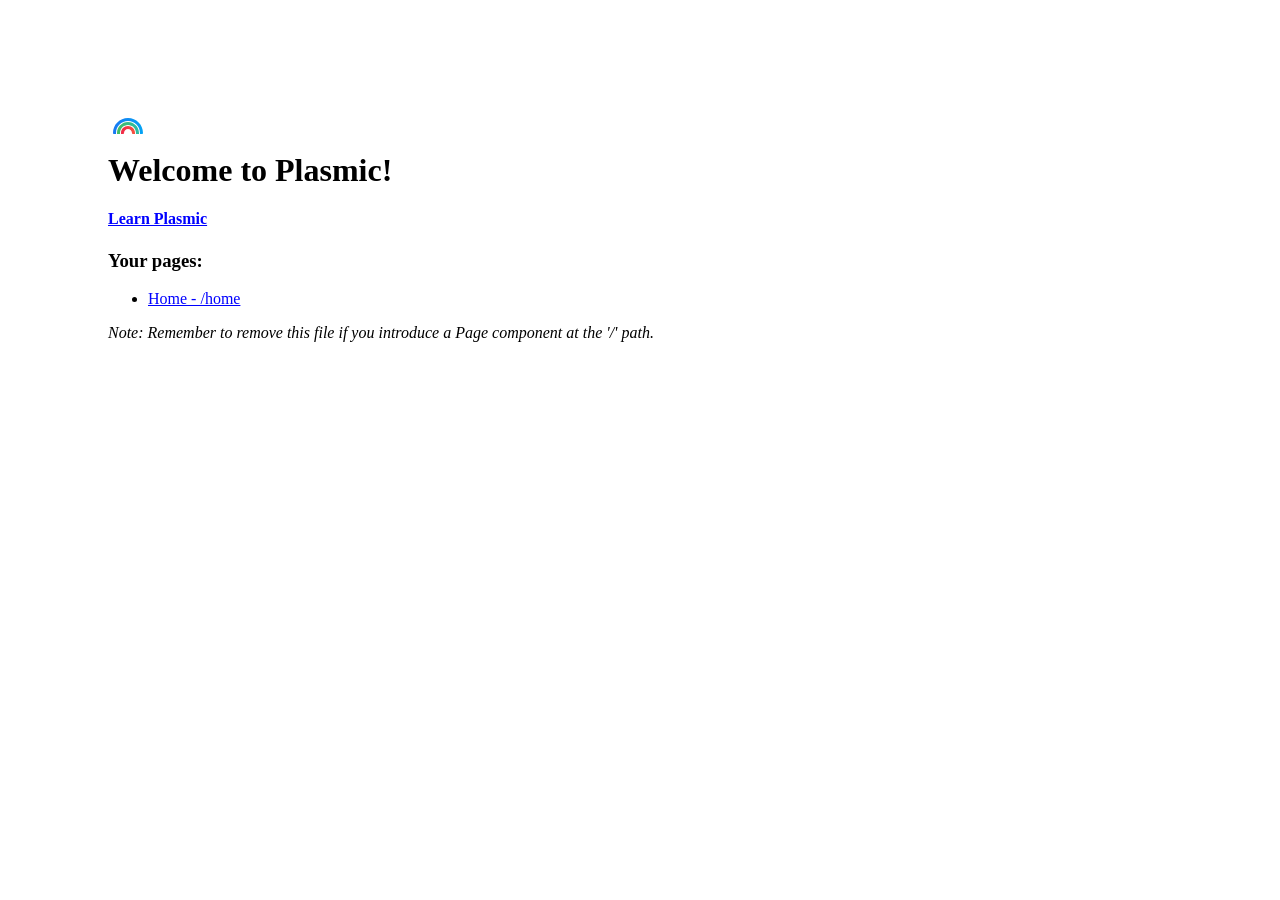
<file: index.html>
<!DOCTYPE html><html><head><meta charSet="utf-8"/><meta http-equiv="x-ua-compatible" content="ie=edge"/><meta name="viewport" content="width=device-width, initial-scale=1, shrink-to-fit=no"/><meta name="generator" content="Gatsby 3.2.1"/><title data-react-helmet="true"></title><style>.gatsby-image-wrapper{position:relative;overflow:hidden}.gatsby-image-wrapper img{all:inherit;bottom:0;height:100%;left:0;margin:0;max-width:none;padding:0;position:absolute;right:0;top:0;width:100%;object-fit:cover}.gatsby-image-wrapper [data-main-image]{opacity:0;transform:translateZ(0);transition:opacity .25s linear;will-change:opacity}.gatsby-image-wrapper-constrained{display:inline-block}</style><noscript><style>.gatsby-image-wrapper noscript [data-main-image]{opacity:1!important}.gatsby-image-wrapper [data-placeholder-image]{opacity:0!important}</style></noscript><script type="module">const e="undefined"!=typeof HTMLImageElement&&"loading"in HTMLImageElement.prototype;e&&document.body.addEventListener("load",(function(e){if(void 0===e.target.dataset.mainImage)return;if(void 0===e.target.dataset.gatsbyImageSsr)return;const t=e.target;let a=null,n=t;for(;null===a&&n;)void 0!==n.parentNode.dataset.gatsbyImageWrapper&&(a=n.parentNode),n=n.parentNode;const o=a.querySelector("[data-placeholder-image]"),r=new Image;r.src=t.currentSrc,r.decode().catch((()=>{})).then((()=>{t.style.opacity=1,o&&(o.style.opacity=0,o.style.transition="opacity 500ms linear")}))}),!0);</script><link rel="icon" href="/favicon-32x32.png?v=4a9773549091c227cd2eb82ccd9c5e3a" type="image/png"/><link rel="manifest" href="/manifest.webmanifest" crossorigin="anonymous"/><meta name="theme-color" content="#663399"/><link rel="apple-touch-icon" sizes="48x48" href="/icons/icon-48x48.png?v=4a9773549091c227cd2eb82ccd9c5e3a"/><link rel="apple-touch-icon" sizes="72x72" href="/icons/icon-72x72.png?v=4a9773549091c227cd2eb82ccd9c5e3a"/><link rel="apple-touch-icon" sizes="96x96" href="/icons/icon-96x96.png?v=4a9773549091c227cd2eb82ccd9c5e3a"/><link rel="apple-touch-icon" sizes="144x144" href="/icons/icon-144x144.png?v=4a9773549091c227cd2eb82ccd9c5e3a"/><link rel="apple-touch-icon" sizes="192x192" href="/icons/icon-192x192.png?v=4a9773549091c227cd2eb82ccd9c5e3a"/><link rel="apple-touch-icon" sizes="256x256" href="/icons/icon-256x256.png?v=4a9773549091c227cd2eb82ccd9c5e3a"/><link rel="apple-touch-icon" sizes="384x384" href="/icons/icon-384x384.png?v=4a9773549091c227cd2eb82ccd9c5e3a"/><link rel="apple-touch-icon" sizes="512x512" href="/icons/icon-512x512.png?v=4a9773549091c227cd2eb82ccd9c5e3a"/><link as="script" rel="preload" href="/webpack-runtime-439a128c6717aa7775bf.js"/><link as="script" rel="preload" href="/framework-e886f61ee3e03a6355e5.js"/><link as="script" rel="preload" href="/app-69184859279dc2661818.js"/><link as="script" rel="preload" href="/component---src-pages-index-tsx-f75b4b518dd3e54553b5.js"/><link as="fetch" rel="preload" href="/page-data/index/page-data.json" crossorigin="anonymous"/><link as="fetch" rel="preload" href="/page-data/app-data.json" crossorigin="anonymous"/></head><body><div id="___gatsby"><div style="outline:none" tabindex="-1" id="gatsby-focus-wrapper"><div style="width:100%;padding:100px;align-content:center"><header><img src="[data-uri]" alt=""/><h1 style="margin:0">Welcome to Plasmic!</h1><h4><a style="color:blue" href="https://www.plasmic.app/learn/" target="_blank" rel="noopener noreferrer">Learn Plasmic</a></h4><h3>Your pages:</h3><ul><li><a style="color:blue" href="/home">Home - /home</a></li></ul><p><i>Note: Remember to remove this file if you introduce a Page component at the &#x27;/&#x27; path.</i></p></header></div></div><div id="gatsby-announcer" style="position:absolute;top:0;width:1px;height:1px;padding:0;overflow:hidden;clip:rect(0, 0, 0, 0);white-space:nowrap;border:0" aria-live="assertive" aria-atomic="true"></div></div><script id="gatsby-script-loader">/*<![CDATA[*/window.pagePath="/";/*]]>*/</script><script id="gatsby-chunk-mapping">/*<![CDATA[*/window.___chunkMapping={"polyfill":["/polyfill-e7fd2f565a857dc57935.js"],"app":["/app-69184859279dc2661818.js"],"component---cache-plasmic-pages-home-tsx":["/component---cache-plasmic-pages-home-tsx-0fb440c425d57583be42.js"],"component---src-pages-index-tsx":["/component---src-pages-index-tsx-f75b4b518dd3e54553b5.js"]};/*]]>*/</script><script src="/polyfill-e7fd2f565a857dc57935.js" nomodule=""></script><script src="/component---src-pages-index-tsx-f75b4b518dd3e54553b5.js" async=""></script><script src="/app-69184859279dc2661818.js" async=""></script><script src="/framework-e886f61ee3e03a6355e5.js" async=""></script><script src="/webpack-runtime-439a128c6717aa7775bf.js" async=""></script></body></html>
</file>
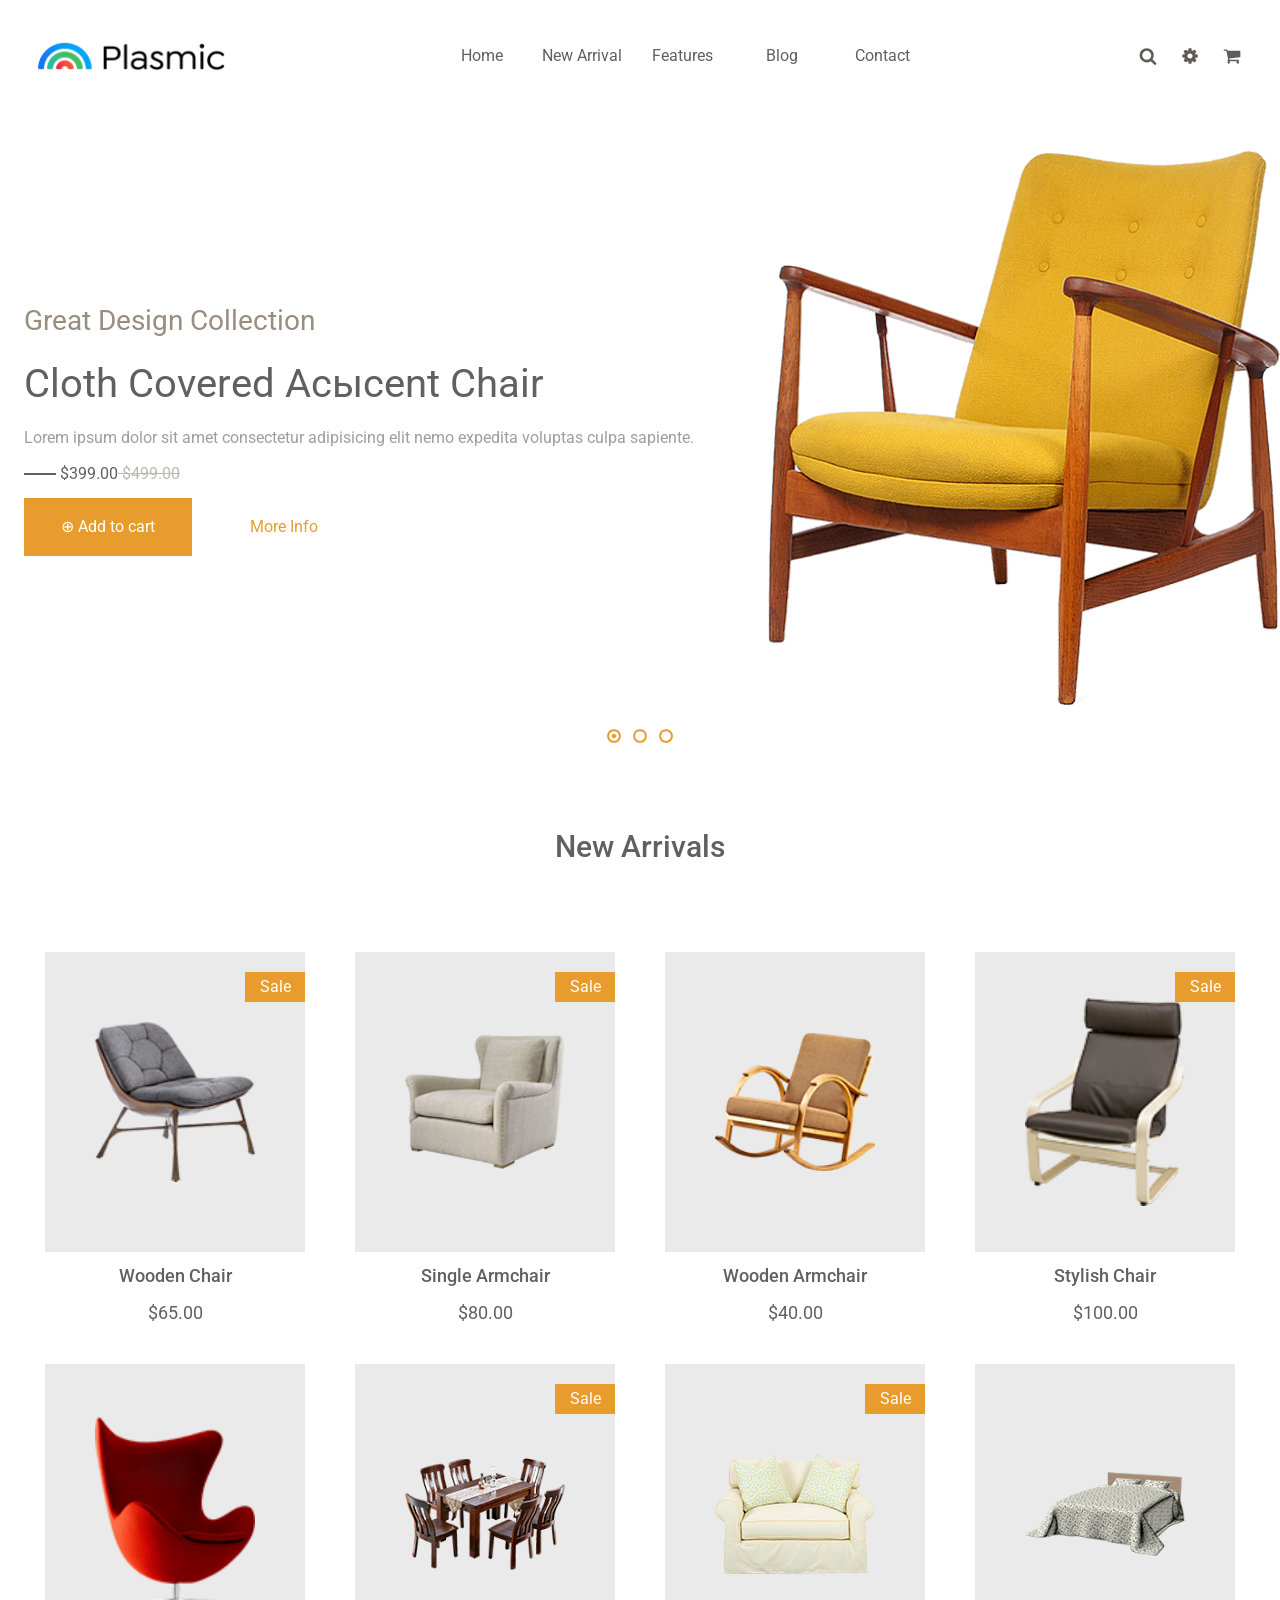
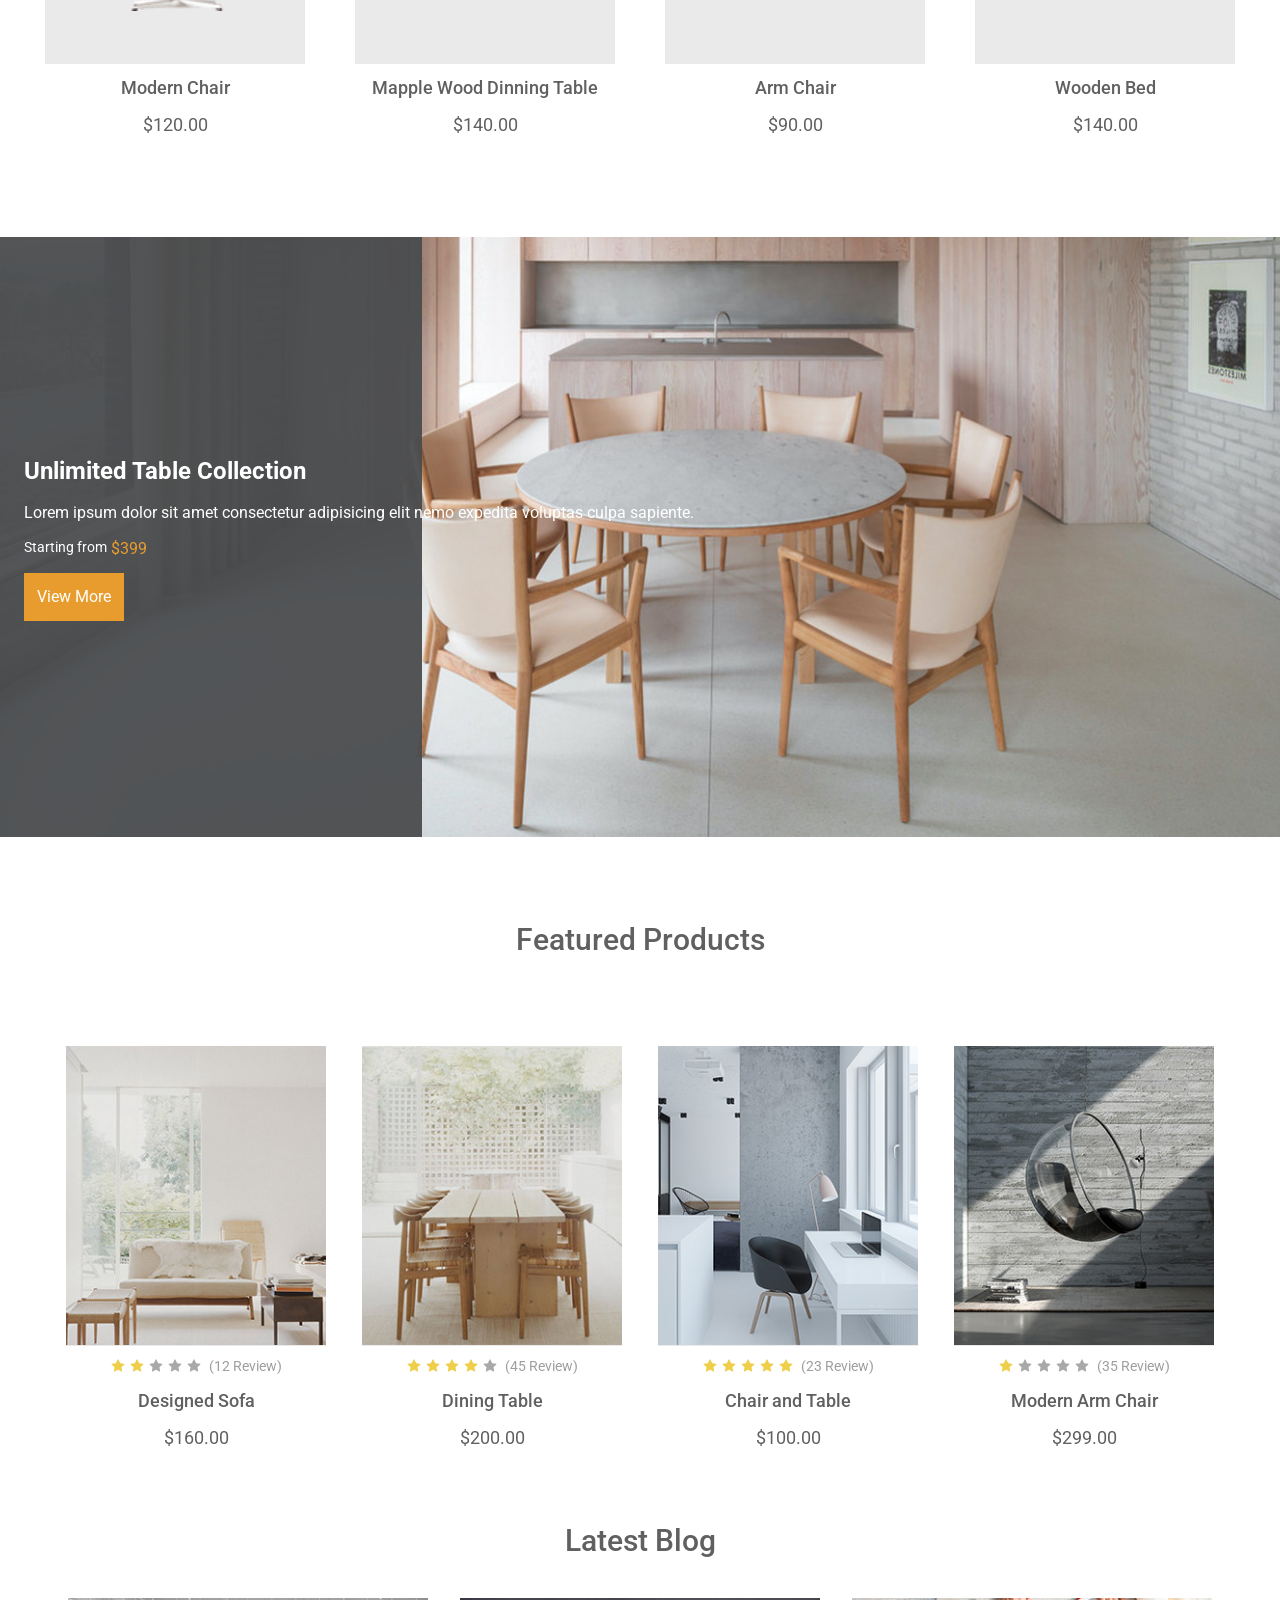
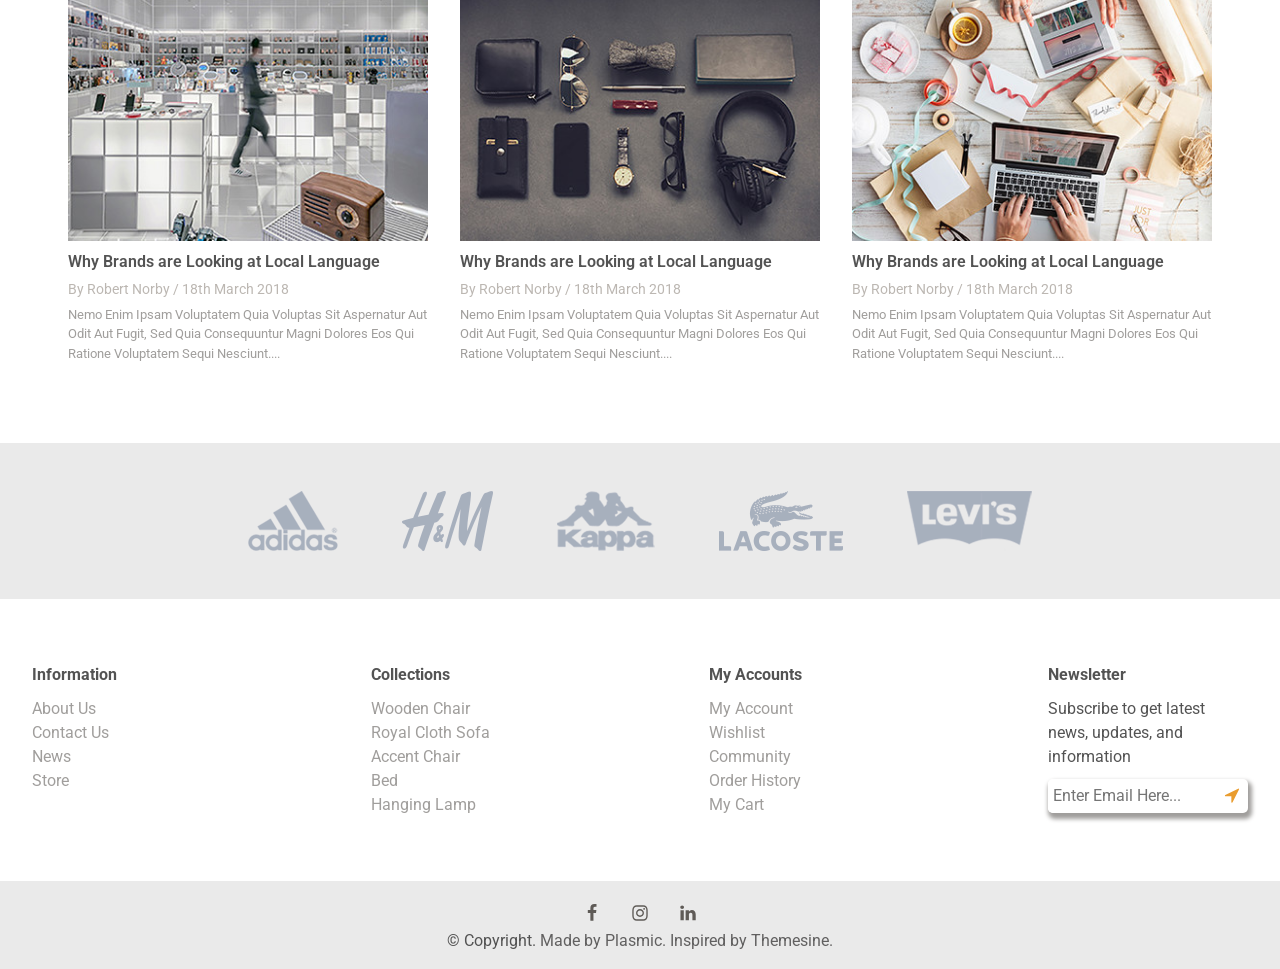
<file: home/index.html>
<!DOCTYPE html><html><head><meta charSet="utf-8"/><meta http-equiv="x-ua-compatible" content="ie=edge"/><meta name="viewport" content="width=device-width, initial-scale=1, shrink-to-fit=no"/><style data-href="/styles.7ddaa140d6f987f270f6.css" id="gatsby-global-css">@import url(https://fonts.googleapis.com/css2?family=Roboto%3Aital%2Cwght%400%2C400%3B0%2C500%3B0%2C600%3B0%2C700&display=swap);.__wab_flex-container{display:flex;flex:1 1;align-self:stretch;width:100%;height:100%;pointer-events:none}.__wab_flex-container>*{pointer-events:auto}.__wab_slot{display:contents}.__wab_slot-string-wrapper{position:relative}.__wab_passthrough{display:contents}.plasmic__default_style-module--all--1UbrG{display:block;white-space:inherit;grid-row:auto;grid-column:auto;position:relative;background-size:100% 100%;background-repeat:no-repeat;box-shadow:none;box-sizing:border-box;-webkit-text-decoration-line:none;text-decoration-line:none;transition-property:all;transition-timing-function:ease;transition-delay:0s;transition-duration:0s;margin:0;border-width:0}.plasmic__default_style-module--img--3BDX8{display:inline-block}.plasmic__default_style-module--input--1PVjg{background:#fff}.plasmic__default_style-module--input--1PVjg,.plasmic__default_style-module--textarea--1cz8Q{padding:2px}.plasmic__default_style-module--button--3_B5-,.plasmic__default_style-module--input--1PVjg,.plasmic__default_style-module--textarea--1cz8Q{font-family:inherit;line-height:inherit;font-size:inherit;font-style:inherit;font-weight:inherit;color:inherit;text-transform:inherit;border:1px solid #d3d3d3}.plasmic__default_style-module--button--3_B5-{padding:2px 6px;background:none}.plasmic__default_style-module--code--1LHH8,.plasmic__default_style-module--pre--2aVdG{font-family:inherit;line-height:inherit}.plasmic__default_style-module--h1--2h2tI,.plasmic__default_style-module--h2--112cp,.plasmic__default_style-module--h3---Fie0,.plasmic__default_style-module--h4--1yYvn,.plasmic__default_style-module--h5--12U7O,.plasmic__default_style-module--h6--27iIr{font-size:inherit;font-weight:inherit}.plasmic__default_style-module--address--2aj4K{font-style:inherit}.plasmic__default_style-module--ol--3i5It,.plasmic__default_style-module--ul--3kAOj{list-style-type:none;padding:0}.plasmic__default_style-module--select--1O5j4{padding:2px 6px}.plasmic__default_style-module--li--6LkRE{list-style-type:none}.plasmic__default_style-module--plasmic_default__component_wrapper--3eZ8u{display:grid}.plasmic__default_style-module--__wab_text--2GF2O{display:inline-block}.plasmic__default_style-module--plasmic_page_wrapper--vaaM6{display:flex;width:100%;min-height:100vh;align-items:stretch;align-self:start}.plasmic__default_style-module--plasmic_page_wrapper--vaaM6>*{height:auto!important}.plasmic_furn_e_commerce-module--root_reset--3wGac{font-family:Roboto;font-size:16px;font-weight:400;font-style:normal;color:#535353;text-align:left;text-transform:none;line-height:1.5;letter-spacing:normal;white-space:pre-wrap}.PlasmicMenuButton-module--root--QAnt-{display:flex;width:32px;height:32px;position:relative}.PlasmicMenuButton-module--box--1u5md{display:flex;position:relative;flex-direction:row;align-items:center;justify-content:center;width:100%;height:100%;min-width:0;min-height:0;border-radius:5px;border:1px solid #e99c2e}.PlasmicMenuButton-module--svg__jASdr--mP5Hi,.PlasmicMenuButton-module--svg__x4Qle--1sjHw{position:relative;-o-object-fit:cover;object-fit:cover;color:#e99c2e;width:16px;height:16px;flex-shrink:0}.PlasmicLinkButton-module--root--3s-pU{display:flex;width:168px;height:58px;position:relative;align-items:center;justify-content:center}.PlasmicLinkButton-module--root__type_solidOrange--3UEPI{background:#e99c2e}.PlasmicLinkButton-module--root__type_solidGray--eHquQ{background:#5f5b57}.PlasmicLinkButton-module--root__type_outlineGray--J-Zin{border:1px solid #5f5b57}.PlasmicLinkButton-module--root__size_small--3YbU1{width:100px;height:48px}.PlasmicLinkButton-module--root__type_solidOrange--3UEPI:hover{background:#fff;border:1px solid #e99c2e}.PlasmicLinkButton-module--root__type_solidGray--eHquQ:hover{background:#fff;border:1px solid #5f5b57}.PlasmicLinkButton-module--root__type_blankOrange--2EAT9:hover{border:1px solid #e99c2e}.PlasmicLinkButton-module--root__type_outlineGray--J-Zin:hover{background:#5f5b57}.PlasmicLinkButton-module--slotText__type_solidGray--3ZAZr,.PlasmicLinkButton-module--slotText__type_solidOrange--3wgJL{color:#fff}.PlasmicLinkButton-module--slotText__type_blankOrange--2HyJh{color:#e99c2e}.PlasmicLinkButton-module--slotText__type_blankGray--si9fC,.PlasmicLinkButton-module--slotText__type_outlineGray--1X5CM{color:#616060}.PlasmicLinkButton-module--root__type_solidOrange--3UEPI:hover .PlasmicLinkButton-module--slotText__type_solidOrange--3wgJL{color:#e99c2e}.PlasmicLinkButton-module--root__type_solidGray--eHquQ:hover .PlasmicLinkButton-module--slotText__type_solidGray--3ZAZr{color:#616060}.PlasmicLinkButton-module--root__type_outlineGray--J-Zin:hover .PlasmicLinkButton-module--slotText__type_outlineGray--1X5CM{color:#fff}.PlasmicLinkButton-module--root__type_blankGray--23rq9:hover .PlasmicLinkButton-module--slotText__type_blankGray--si9fC{color:#e99c2e}.PlasmicIconLink-module--root--Ac3y4{display:flex;width:32px;height:32px;position:relative;align-items:center;justify-content:center}.PlasmicIconLink-module--box--3HJft{display:flex;position:relative;flex-direction:row;align-items:center;justify-content:center;width:100%;height:100%;min-width:0;min-height:0;border-radius:16px}.PlasmicIconLink-module--slotIcon--1vj1h{color:#18191a}.PlasmicIconLink-module--svg--1sggo{position:relative;-o-object-fit:cover;object-fit:cover;color:#5f5b57;width:18px;height:18px;flex-shrink:0}.PlasmicHeader-module--root--2_Neh{display:flex;position:relative;flex-direction:column;align-items:stretch;justify-content:flex-start;width:100%;height:auto;min-width:0;background:#fff}.PlasmicHeader-module--box__mI5Ac--2FboP{display:flex;width:100%;height:auto;min-width:0;padding:32px}.PlasmicHeader-module--box__mI5Ac--2FboP>.__wab_flex-container{justify-content:space-between;align-items:center;margin-left:-5px;width:calc(100% + 5px)}.PlasmicHeader-module--box__mI5Ac--2FboP>.__wab_flex-container>*,.PlasmicHeader-module--box__mI5Ac--2FboP>.__wab_flex-container>.__wab_slot>*{margin-left:5px}@media (min-width:0px) and (max-width:768px){.PlasmicHeader-module--box__mI5Ac--2FboP{padding:16px 5px}}.PlasmicHeader-module--menuButton--cpGEg.__wab_instance{position:relative;flex-shrink:0}@media (min-width:0px) and (max-width:768px){.PlasmicHeader-module--menuButton--cpGEg.__wab_instance{flex-shrink:0}}.PlasmicHeader-module--menuButton__expanded--5L-5i.__wab_instance{flex-shrink:0}@media (min-width:0px) and (max-width:768px){.PlasmicHeader-module--menuButton__expanded--5L-5i.__wab_instance{flex-shrink:0}}.PlasmicHeader-module--link--2KVXM{display:flex;position:relative;flex-direction:row;align-items:center;justify-content:flex-start;width:200px;flex-shrink:0}.PlasmicHeader-module--img--2fha4{-o-object-fit:cover;object-fit:cover;width:100%;min-width:0}.PlasmicHeader-module--box__jCysb--3gbJj{display:flex;position:relative;flex-direction:row;align-items:stretch;justify-content:flex-start}.PlasmicHeader-module--linkButton__dFbmz--1zf78.__wab_instance,.PlasmicHeader-module--linkButton__f6OJa--2XZwE.__wab_instance,.PlasmicHeader-module--linkButton__s8Uv--22D4y.__wab_instance,.PlasmicHeader-module--linkButton__vGzSt--1xkZT.__wab_instance,.PlasmicHeader-module--linkButton__y6DzV--7pPc6.__wab_instance{position:relative;flex-shrink:0}.PlasmicHeader-module--box__b5Pwr--1vX0E{display:inline-flex;position:relative;flex-direction:row;width:auto}.PlasmicHeader-module--box__b5Pwr--1vX0E>.__wab_flex-container{flex-direction:row;align-items:center;justify-content:flex-start;margin-left:-10px;width:calc(100% + 10px)}.PlasmicHeader-module--box__b5Pwr--1vX0E>.__wab_flex-container>*,.PlasmicHeader-module--box__b5Pwr--1vX0E>.__wab_flex-container>.__wab_slot>*{margin-left:10px}.PlasmicHeader-module--iconLink__r7Lgr--4qkgo.__wab_instance{position:relative;flex-shrink:0}.PlasmicHeader-module--svg__waQGw--1Hb_g{position:relative;-o-object-fit:cover;object-fit:cover;color:#5f5b57;width:18px;height:18px}.PlasmicHeader-module--root--2_Neh .PlasmicHeader-module--svg__waQGw--1Hb_g:hover{color:#e99c2e}.PlasmicHeader-module--iconLink___1Enhb--1berg.__wab_instance{position:relative;flex-shrink:0}.PlasmicHeader-module--svg__dhx3M--2cke4{position:relative;-o-object-fit:cover;object-fit:cover;color:#5f5b57;width:18px;height:18px}.PlasmicHeader-module--root--2_Neh .PlasmicHeader-module--svg__dhx3M--2cke4:hover{color:#e99c2e}.PlasmicHeader-module--iconLink__lnAu--xT8di.__wab_instance{position:relative;flex-shrink:0}.PlasmicHeader-module--svg__byuOq--3kTxU{position:relative;-o-object-fit:cover;object-fit:cover;color:#5f5b57;width:18px;height:18px}.PlasmicHeader-module--root--2_Neh .PlasmicHeader-module--svg__byuOq--3kTxU:hover{color:#e99c2e}.PlasmicHeader-module--box__x8Kvo--23x5Z{display:flex;position:relative;flex-direction:column;align-items:center;justify-content:flex-start}.PlasmicHeader-module--linkButton__piVjo--3Vadv.__wab_instance,.PlasmicHeader-module--linkButton__vLUvK--22tNj.__wab_instance,.PlasmicHeader-module--linkButton__xAwWu--2mptx.__wab_instance,.PlasmicHeader-module--linkButton__xeJh--1OhBO.__wab_instance,.PlasmicHeader-module--linkButton__yu3Jk--XN9cp.__wab_instance{position:relative;flex-shrink:0}.PlasmicProductCarousel-module--root--1KCqq{display:flex;position:relative;flex-direction:column;align-items:center;justify-content:flex-start;width:100%;transition-property:all;transition-duration:1s;min-width:0}.PlasmicProductCarousel-module--box___67BsW--2JmNR{display:flex;width:100%;height:600px;justify-content:space-between;overflow:hidden;min-width:0;flex-shrink:0}.PlasmicProductCarousel-module--box___0Ludm--1Mogi{display:flex;position:relative;flex-direction:column;width:60%;padding:32px 24px}.PlasmicProductCarousel-module--box___0Ludm--1Mogi>.__wab_flex-container{flex-direction:column;align-items:stretch;justify-content:center;margin-top:-12px;height:calc(100% + 12px)}.PlasmicProductCarousel-module--box___0Ludm--1Mogi>.__wab_flex-container>*,.PlasmicProductCarousel-module--box___0Ludm--1Mogi>.__wab_flex-container>.__wab_slot>*{margin-top:12px}.PlasmicProductCarousel-module--box___7K2Rj--3T1Q2{position:relative;font-size:28px;color:#998d80}.PlasmicProductCarousel-module--box__yfKx9--9Hu2Y{position:relative;color:#616060;font-size:40px}.PlasmicProductCarousel-module--box__jtId4--1REek{position:relative;color:#a09e9c}.PlasmicProductCarousel-module--box__qWoHw--38qKk{display:flex;position:relative;flex-direction:row;align-items:center;justify-content:flex-start}.PlasmicProductCarousel-module--box__f0Hr7--1LK3i{display:flex;position:relative;height:1px;flex-direction:row;width:32px;flex-shrink:0;border:1px solid #616060}.PlasmicProductCarousel-module--box__sGpEq--YnzWo{position:relative;color:#616060}.PlasmicProductCarousel-module--box__n9Pll--3VxJY{position:relative;color:#bcb7b2;-webkit-text-decoration-line:line-through;text-decoration-line:line-through}.PlasmicProductCarousel-module--box__noZgX--1LXmk{display:flex;position:relative;flex-direction:row}.PlasmicProductCarousel-module--box__noZgX--1LXmk>.__wab_flex-container{flex-direction:row;align-items:stretch;justify-content:flex-start;margin-left:-8px;width:calc(100% + 8px)}.PlasmicProductCarousel-module--box__noZgX--1LXmk>.__wab_flex-container>*,.PlasmicProductCarousel-module--box__noZgX--1LXmk>.__wab_flex-container>.__wab_slot>*{margin-left:8px}.PlasmicProductCarousel-module--linkButton__cUpMq--1HjG0.__wab_instance,.PlasmicProductCarousel-module--linkButton__rzchV--3W1cm.__wab_instance{position:relative;flex-shrink:0}.PlasmicProductCarousel-module--box__dEoi7--H2Ply{display:flex;position:relative;flex-direction:row;align-items:stretch;justify-content:flex-start;width:40%;height:100%;min-height:0}.PlasmicProductCarousel-module--img--1svtk{position:relative;-o-object-fit:contain;object-fit:contain;width:100%;min-width:0}.PlasmicProductCarousel-module--box__jMwmB--23Fz5{display:flex;position:relative;flex-direction:row}.PlasmicProductCarousel-module--box__jMwmB--23Fz5>.__wab_flex-container{flex-direction:row;align-items:center;justify-content:center;margin-left:-10px;width:calc(100% + 10px)}.PlasmicProductCarousel-module--box__jMwmB--23Fz5>.__wab_flex-container>*,.PlasmicProductCarousel-module--box__jMwmB--23Fz5>.__wab_flex-container>.__wab_slot>*{margin-left:10px}.PlasmicProductCarousel-module--svg___45GdL--1xg-5,.PlasmicProductCarousel-module--svg__uG5Ij--1bhPi,.PlasmicProductCarousel-module--svg__ywdIr--2jNAr{position:relative;-o-object-fit:cover;object-fit:cover;color:#e99c2e;width:1em;height:1em}.PlasmicRatings-module--root--2Ij4H{display:flex;flex-direction:row;position:relative;width:200px}.PlasmicRatings-module--root--2Ij4H>.__wab_flex-container{flex-direction:row;align-items:center;justify-content:center;margin-left:-8px;width:calc(100% + 8px)}.PlasmicRatings-module--root--2Ij4H>.__wab_flex-container>*,.PlasmicRatings-module--root--2Ij4H>.__wab_flex-container>.__wab_slot>*{margin-left:8px}.PlasmicRatings-module--box--3Va4K{display:flex;position:relative;flex-direction:row}.PlasmicRatings-module--box--3Va4K>.__wab_flex-container{flex-direction:row;align-items:stretch;justify-content:flex-start;margin-left:-5px;width:calc(100% + 5px)}.PlasmicRatings-module--box--3Va4K>.__wab_flex-container>*,.PlasmicRatings-module--box--3Va4K>.__wab_flex-container>.__wab_slot>*{margin-left:5px}.PlasmicRatings-module--svg__akaA--1DrmV,.PlasmicRatings-module--svg__hwm43--3i8Bb,.PlasmicRatings-module--svg__kxJ7H--1bQC_,.PlasmicRatings-module--svg__maknu--MPAnc,.PlasmicRatings-module--svg__sekaX--Ls86I{position:relative;-o-object-fit:cover;object-fit:cover;width:14px;height:14px;color:#efce4a;flex-shrink:0}.PlasmicRatings-module--svg___10UvG--39fNT,.PlasmicRatings-module--svg__jq8Fj--2efhZ,.PlasmicRatings-module--svg__pwfRd--2p0c7,.PlasmicRatings-module--svg__qwUua--27mRY,.PlasmicRatings-module--svg__rOwqz--1pyy0{position:relative;-o-object-fit:cover;object-fit:cover;width:14px;height:14px;color:#a9a9a9;flex-shrink:0}.PlasmicRatings-module--slotNumReviews--jmHdX{font-size:14px;color:#a09e9c}.PlasmicProductCard-module--root--1U_3p{display:flex;width:100%;height:412px;position:relative;flex-direction:column;max-width:260px;overflow:hidden;min-width:0;background:#fff}.PlasmicProductCard-module--root--1U_3p>.__wab_flex-container{flex-direction:column;justify-content:center;align-items:center;margin-top:-10px;height:calc(100% + 10px)}.PlasmicProductCard-module--root--1U_3p>.__wab_flex-container>*,.PlasmicProductCard-module--root--1U_3p>.__wab_flex-container>.__wab_slot>*{margin-top:10px}.PlasmicProductCard-module--box__kglJl--1g2ao{display:flex;position:relative;flex-direction:row;align-items:center;justify-content:center;overflow:hidden;width:100%;height:300px;min-width:0;flex-shrink:0;background:#eaeaea}.PlasmicProductCard-module--img--OHpti{position:relative;-o-object-fit:cover;object-fit:cover;width:100%;min-width:0}.PlasmicProductCard-module--box__v1QfD--3zCv7{display:flex;position:absolute;left:auto;top:20px;right:0;height:30px;width:60px;flex-direction:row;justify-content:center;align-items:center;flex-shrink:0;background:#e99c2e}.PlasmicProductCard-module--box__tTfT4--B2lW5{position:relative;color:#fff}.PlasmicProductCard-module--box__fWv3B--2kv4q{display:flex;position:absolute;flex-direction:row;left:0;top:auto;width:100%;bottom:0;height:35px;min-width:0;padding:10px;background:#323436}.PlasmicProductCard-module--box__fWv3B--2kv4q>.__wab_flex-container{flex-direction:row;align-items:center;justify-content:space-between;margin-left:-10px;width:calc(100% + 10px)}.PlasmicProductCard-module--box__fWv3B--2kv4q>.__wab_flex-container>*,.PlasmicProductCard-module--box__fWv3B--2kv4q>.__wab_flex-container>.__wab_slot>*{margin-left:10px}.PlasmicProductCard-module--svg__m7Ehz--3562i{position:relative;-o-object-fit:cover;object-fit:cover;color:#fff;width:1em;height:1em}.PlasmicProductCard-module--box__yGm--3O_JF{position:relative;width:100%;color:#fff;min-width:0}.PlasmicProductCard-module--svg___44Pd9--1TJZa,.PlasmicProductCard-module--svg__c1Tog--2_3JE{position:relative;-o-object-fit:cover;object-fit:cover;color:#fff;width:1em;height:1em}.PlasmicProductCard-module--ratings--1hZcR.__wab_instance{position:relative}.PlasmicProductCard-module--box___9Ja1T--326fy{display:flex;position:relative;flex-direction:column}.PlasmicProductCard-module--box___9Ja1T--326fy>.__wab_flex-container{flex-direction:column;align-items:stretch;justify-content:flex-start;margin-top:-10px;height:calc(100% + 10px)}.PlasmicProductCard-module--box___9Ja1T--326fy>.__wab_flex-container>*,.PlasmicProductCard-module--box___9Ja1T--326fy>.__wab_flex-container>.__wab_slot>*{margin-top:10px}.PlasmicProductCard-module--slotTitle--3xTy8{font-weight:500}.PlasmicProductCard-module--slotPrice--2FyM4,.PlasmicProductCard-module--slotTitle--3xTy8{font-size:18px;text-align:center;color:#616060}.PlasmicFeatureItem-module--root--1MAH4{display:flex;width:100%;height:600px;position:relative;justify-content:space-between;overflow:hidden;min-width:0;background:url(/static/tableBanner-636d93db39a3e4a032c0d3ec8062890f.jpeg) 0 0/cover}.PlasmicFeatureItem-module--box__eMfyX--wQUQE{display:block;position:absolute;left:0;top:0;height:100%;width:33%;opacity:.95;min-height:0;background:#4a4c4f}.PlasmicFeatureItem-module--box__q7ITs--1ubbb{display:flex;position:relative;flex-direction:column;width:60%;padding:32px 24px}.PlasmicFeatureItem-module--box__q7ITs--1ubbb>.__wab_flex-container{flex-direction:column;align-items:stretch;justify-content:center;margin-top:-12px;height:calc(100% + 12px)}.PlasmicFeatureItem-module--box__q7ITs--1ubbb>.__wab_flex-container>*,.PlasmicFeatureItem-module--box__q7ITs--1ubbb>.__wab_flex-container>.__wab_slot>*{margin-top:12px}.PlasmicFeatureItem-module--box___5IzX--3YYwL{position:relative;color:#fff;font-size:24px;font-weight:700}.PlasmicFeatureItem-module--box__joJ0B--38X-f{position:relative;color:#fff}.PlasmicFeatureItem-module--box__eqPEe--a09Or{display:flex;position:relative;flex-direction:row;align-items:stretch;justify-content:flex-start}.PlasmicFeatureItem-module--box__ah32N--2v3Za{color:#fff;font-size:14px}.PlasmicFeatureItem-module--box___6Ni6S--_cEIQ{position:relative;color:#e99c2e}.PlasmicFeatureItem-module--box__xnpWd--3sqA9{display:flex;position:relative;flex-direction:row}.PlasmicFeatureItem-module--box__xnpWd--3sqA9>.__wab_flex-container{flex-direction:row;align-items:stretch;justify-content:flex-start;margin-left:-8px;width:calc(100% + 8px)}.PlasmicFeatureItem-module--box__xnpWd--3sqA9>.__wab_flex-container>*,.PlasmicFeatureItem-module--box__xnpWd--3sqA9>.__wab_flex-container>.__wab_slot>*{margin-left:8px}.PlasmicFeatureItem-module--linkButton--JMszT.__wab_instance{position:relative;flex-shrink:0}.PlasmicBlogPost-module--root--vJpz1{display:flex;width:100%;height:400px;position:relative;flex-direction:column;overflow:hidden;max-width:360px;min-width:0;background:#fff}.PlasmicBlogPost-module--root--vJpz1>.__wab_flex-container{flex-direction:column;justify-content:center;align-items:center;margin-top:-5px;height:calc(100% + 5px)}.PlasmicBlogPost-module--root--vJpz1>.__wab_flex-container>*,.PlasmicBlogPost-module--root--vJpz1>.__wab_flex-container>.__wab_slot>*{margin-top:5px}.PlasmicBlogPost-module--root__long--1eQ84{height:auto;width:100%;display:flex;flex-direction:row;min-width:0}.PlasmicBlogPost-module--root__long--1eQ84>.__wab_flex-container{flex-direction:row;justify-content:space-between;margin-left:-10px;width:calc(100% + 10px);margin-top:0;height:100%}.PlasmicBlogPost-module--root__long--1eQ84>.__wab_flex-container>*,.PlasmicBlogPost-module--root__long--1eQ84>.__wab_flex-container>.__wab_slot>*{margin-left:10px;margin-top:0}.PlasmicBlogPost-module--box__dl4O2--OLPWv{display:flex;position:relative;flex-direction:row;align-items:center;justify-content:center;overflow:hidden;width:100%;height:250px;min-width:0;flex-shrink:0}.PlasmicBlogPost-module--img--3xNBw{position:relative;-o-object-fit:cover;object-fit:cover;width:100%;min-width:0}.PlasmicBlogPost-module--box__cpFtl--2BXtI{display:flex;position:relative;flex-direction:column}.PlasmicBlogPost-module--box__cpFtl--2BXtI>.__wab_flex-container{flex-direction:column;align-items:stretch;justify-content:flex-start;margin-top:-5px;height:calc(100% + 5px)}.PlasmicBlogPost-module--box__cpFtl--2BXtI>.__wab_flex-container>*,.PlasmicBlogPost-module--box__cpFtl--2BXtI>.__wab_flex-container>.__wab_slot>*{margin-top:5px}.PlasmicBlogPost-module--box__long__cpFtlWarDv--ohRPv>.__wab_flex-container{align-items:flex-start}.PlasmicBlogPost-module--slotTitle--YMQxe{font-weight:600;text-align:left}.PlasmicBlogPost-module--slotAuthor--1gJX4{color:#bcb7b2;font-size:14px}.PlasmicBlogPost-module--slotDescription--3LK_k{color:#a09e9c;text-align:left;font-size:13px}.PlasmicBlogPost-module--slotDescription__long--1JBVA{text-align:left}.PlasmicFooter-module--root--ESRAt{display:flex;width:100%;height:auto;position:relative;flex-direction:column;min-width:0}.PlasmicFooter-module--box__y2AfE--2Y1LB{display:flex;position:relative;flex-direction:row;left:auto;top:auto;width:100%;height:auto;min-width:0;padding:64px 32px}.PlasmicFooter-module--box__y2AfE--2Y1LB>.__wab_flex-container{flex-direction:row;align-items:stretch;justify-content:space-between;margin-left:-20px;width:calc(100% + 20px)}.PlasmicFooter-module--box__y2AfE--2Y1LB>.__wab_flex-container>*,.PlasmicFooter-module--box__y2AfE--2Y1LB>.__wab_flex-container>.__wab_slot>*{margin-left:20px}@media (min-width:0px) and (max-width:768px){.PlasmicFooter-module--box__y2AfE--2Y1LB{display:flex;flex-direction:column}}@media (min-width:0px) and (max-width:768px){.PlasmicFooter-module--box__y2AfE--2Y1LB>.__wab_flex-container{flex-direction:column;margin-left:0;width:100%;margin-top:-20px;height:calc(100% + 20px)}}@media (min-width:0px) and (max-width:768px){.PlasmicFooter-module--box__y2AfE--2Y1LB>.__wab_flex-container>*,.PlasmicFooter-module--box__y2AfE--2Y1LB>.__wab_flex-container>.__wab_slot>*{margin-left:0;margin-top:20px}}.PlasmicFooter-module--box__sjDqJ--QrXaj{display:flex;position:relative;flex-direction:column;width:150px;flex-shrink:0}.PlasmicFooter-module--box__sjDqJ--QrXaj>.__wab_flex-container{flex-direction:column;align-items:stretch;justify-content:flex-start;margin-top:-10px;height:calc(100% + 10px)}.PlasmicFooter-module--box__sjDqJ--QrXaj>.__wab_flex-container>*,.PlasmicFooter-module--box__sjDqJ--QrXaj>.__wab_flex-container>.__wab_slot>*{margin-top:10px}.PlasmicFooter-module--box__hbY0Q--3UfMr{position:relative;font-weight:700}.PlasmicFooter-module--box___0QFmr--FjcPN{display:flex;position:relative;flex-direction:column;align-items:stretch;justify-content:flex-start}.PlasmicFooter-module--link__gnJ8Q--2DBgv{position:relative;color:#a09e9c;transition-property:all;transition-duration:.5s}.PlasmicFooter-module--root--ESRAt .PlasmicFooter-module--link__gnJ8Q--2DBgv:hover{color:#e99c2e;padding-left:10px}.PlasmicFooter-module--link__pwUrb--1kkON{color:#a09e9c;transition-property:all;transition-duration:.5s}.PlasmicFooter-module--root--ESRAt .PlasmicFooter-module--link__pwUrb--1kkON:hover{color:#e99c2e;padding-left:10px}.PlasmicFooter-module--link__wwIWk--17DcV{position:relative;color:#a09e9c;transition-property:all;transition-duration:.5s}.PlasmicFooter-module--root--ESRAt .PlasmicFooter-module--link__wwIWk--17DcV:hover{color:#e99c2e;padding-left:10px}.PlasmicFooter-module--link__tiMsz--2S769{position:relative;color:#a09e9c;transition-property:all;transition-duration:.5s}.PlasmicFooter-module--root--ESRAt .PlasmicFooter-module--link__tiMsz--2S769:hover{color:#e99c2e;padding-left:10px}.PlasmicFooter-module--box__u4Uzv--VL9_A{display:flex;position:relative;flex-direction:column;width:150px;flex-shrink:0}.PlasmicFooter-module--box__u4Uzv--VL9_A>.__wab_flex-container{flex-direction:column;align-items:stretch;justify-content:flex-start;margin-top:-10px;height:calc(100% + 10px)}.PlasmicFooter-module--box__u4Uzv--VL9_A>.__wab_flex-container>*,.PlasmicFooter-module--box__u4Uzv--VL9_A>.__wab_flex-container>.__wab_slot>*{margin-top:10px}.PlasmicFooter-module--box__miU6M--oBpOf{position:relative;font-weight:700}.PlasmicFooter-module--box__kUk6L--oUr3P{display:flex;position:relative;flex-direction:column;align-items:stretch;justify-content:flex-start}.PlasmicFooter-module--link__ueNu--28btq{color:#a09e9c;transition-property:all;transition-duration:.5s}.PlasmicFooter-module--root--ESRAt .PlasmicFooter-module--link__ueNu--28btq:hover{color:#e99c2e;padding-left:10px}.PlasmicFooter-module--link___7JrKg--1KrH3{position:relative;color:#a09e9c;transition-property:all;transition-duration:.5s}.PlasmicFooter-module--root--ESRAt .PlasmicFooter-module--link___7JrKg--1KrH3:hover{color:#e99c2e;padding-left:10px}.PlasmicFooter-module--link__p1U--3LK85{position:relative;color:#a09e9c;transition-property:all;transition-duration:.5s}.PlasmicFooter-module--root--ESRAt .PlasmicFooter-module--link__p1U--3LK85:hover{color:#e99c2e;padding-left:10px}.PlasmicFooter-module--link__pfH3--1BngO{position:relative;color:#a09e9c;transition-property:all,all;transition-duration:1s,.5s}.PlasmicFooter-module--root--ESRAt .PlasmicFooter-module--link__pfH3--1BngO:hover{color:#e99c2e;padding-left:10px}.PlasmicFooter-module--link__kX75O--1id8-{position:relative;color:#a09e9c;transition-property:all;transition-duration:.5s}.PlasmicFooter-module--root--ESRAt .PlasmicFooter-module--link__kX75O--1id8-:hover{color:#e99c2e;padding-left:10px}.PlasmicFooter-module--box__gTn42--2XYNa{display:flex;flex-direction:column;width:150px;flex-shrink:0}.PlasmicFooter-module--box__gTn42--2XYNa>.__wab_flex-container{flex-direction:column;align-items:stretch;justify-content:flex-start;margin-top:-10px;height:calc(100% + 10px)}.PlasmicFooter-module--box__gTn42--2XYNa>.__wab_flex-container>*,.PlasmicFooter-module--box__gTn42--2XYNa>.__wab_flex-container>.__wab_slot>*{margin-top:10px}.PlasmicFooter-module--box__sxFnQ--1MwK0{position:relative;font-weight:700}.PlasmicFooter-module--box__ci8W6--2YFop{display:flex;position:relative;flex-direction:column;align-items:stretch;justify-content:flex-start}.PlasmicFooter-module--link__ceVip--xj8bU{color:#a09e9c;transition-property:all;transition-duration:.5s}.PlasmicFooter-module--root--ESRAt .PlasmicFooter-module--link__ceVip--xj8bU:hover{color:#e99c2e;padding-left:10px}.PlasmicFooter-module--link__ddBx4--3Mw9h{position:relative;color:#a09e9c;transition-property:all;transition-duration:.5s}.PlasmicFooter-module--root--ESRAt .PlasmicFooter-module--link__ddBx4--3Mw9h:hover{color:#e99c2e;padding-left:10px}.PlasmicFooter-module--link__fK45J--1zpFE{position:relative;color:#a09e9c;transition-property:all;transition-duration:.5s}.PlasmicFooter-module--root--ESRAt .PlasmicFooter-module--link__fK45J--1zpFE:hover{color:#e99c2e;padding-left:10px}.PlasmicFooter-module--link__yhT5T--3dHZJ{position:relative;color:#a09e9c;transition-property:all;transition-duration:.5s}.PlasmicFooter-module--root--ESRAt .PlasmicFooter-module--link__yhT5T--3dHZJ:hover{color:#e99c2e;padding-left:10px}.PlasmicFooter-module--link__m8SS--193D8{position:relative;color:#a09e9c;transition-property:all;transition-duration:.5s}.PlasmicFooter-module--root--ESRAt .PlasmicFooter-module--link__m8SS--193D8:hover{color:#e99c2e;padding-left:10px}.PlasmicFooter-module--box__zQv04--1dE8M{display:flex;position:relative;flex-direction:column;width:200px;flex-shrink:0}.PlasmicFooter-module--box__zQv04--1dE8M>.__wab_flex-container{flex-direction:column;align-items:stretch;justify-content:flex-start;margin-top:-10px;height:calc(100% + 10px)}.PlasmicFooter-module--box__zQv04--1dE8M>.__wab_flex-container>*,.PlasmicFooter-module--box__zQv04--1dE8M>.__wab_flex-container>.__wab_slot>*{margin-top:10px}.PlasmicFooter-module--box__e4PDv--1EwCk{position:relative;font-weight:700}.PlasmicFooter-module--box___3I7Ea--3zYTw{position:relative}.PlasmicFooter-module--box__gaAnd--rti3Y{display:flex;position:relative;flex-direction:row;align-items:stretch;justify-content:flex-start;width:100%;box-shadow:2px 4px 4px 2px #a09e9c;transition-property:all;transition-duration:.5s;min-width:0;border-radius:5px}.PlasmicFooter-module--root--ESRAt .PlasmicFooter-module--box__gaAnd--rti3Y:hover{box-shadow:4px 4px 4px 4px #a09e9c}.PlasmicFooter-module--textbox--1_3KR{position:relative;width:100%;min-width:0;border-radius:5px;padding:5px;border-width:0}.PlasmicFooter-module--iconLink__myGhL--3nmj_.__wab_instance{position:relative;flex-shrink:0}.PlasmicFooter-module--svg__vdVIy--1Q6Xq{position:relative;-o-object-fit:cover;object-fit:cover;color:#e99c2e;width:18px;height:18px}.PlasmicFooter-module--box__dUwC--2oD0P{display:flex;position:relative;flex-direction:column;align-items:center;justify-content:flex-start;left:auto;top:auto;width:100%;height:auto;min-width:0;padding:16px;background:#eaeaea}.PlasmicFooter-module--box__s2Q4P--1v4UZ{display:flex;position:relative;flex-direction:row}.PlasmicFooter-module--box__s2Q4P--1v4UZ>.__wab_flex-container{flex-direction:row;align-items:stretch;justify-content:flex-start;margin-left:-16px;width:calc(100% + 16px)}.PlasmicFooter-module--box__s2Q4P--1v4UZ>.__wab_flex-container>*,.PlasmicFooter-module--box__s2Q4P--1v4UZ>.__wab_flex-container>.__wab_slot>*{margin-left:16px}.PlasmicFooter-module--iconLink__pqlRi--3_cEB.__wab_instance{position:relative;flex-shrink:0}.PlasmicFooter-module--svg__iyaE--12hXR{position:relative;-o-object-fit:cover;object-fit:cover;color:#5f5b57;width:18px;height:18px}.PlasmicFooter-module--root--ESRAt .PlasmicFooter-module--svg__iyaE--12hXR:hover{color:#e99c2e}.PlasmicFooter-module--iconLink__sHjP5--3sWOk.__wab_instance{position:relative;flex-shrink:0}.PlasmicFooter-module--svg___7LvHi--1z4Em{position:relative;-o-object-fit:cover;object-fit:cover;color:#5f5b57;width:18px;height:18px}.PlasmicFooter-module--root--ESRAt .PlasmicFooter-module--svg___7LvHi--1z4Em:hover{color:#e99c2e}.PlasmicFooter-module--iconLink__iZgRc--361ac.__wab_instance{position:relative;flex-shrink:0}.PlasmicFooter-module--svg___3Ebq3--zVVjQ{position:relative;-o-object-fit:cover;object-fit:cover;color:#5f5b57;width:18px;height:18px}.PlasmicFooter-module--root--ESRAt .PlasmicFooter-module--svg___3Ebq3--zVVjQ:hover{color:#e99c2e}.PlasmicFooter-module--box__lNd6T--2NnKS{display:flex;position:relative;flex-direction:row;align-items:stretch;justify-content:flex-start}@media (min-width:0px) and (max-width:768px){.PlasmicFooter-module--box__lNd6T--2NnKS{display:flex;flex-direction:column}}@media (min-width:0px) and (max-width:768px){.PlasmicFooter-module--box__lNd6T--2NnKS>.__wab_flex-container{flex-direction:column;margin-left:0;width:100%}}@media (min-width:0px) and (max-width:768px){.PlasmicFooter-module--box__lNd6T--2NnKS>.__wab_flex-container>*,.PlasmicFooter-module--box__lNd6T--2NnKS>.__wab_flex-container>.__wab_slot>*{margin-left:0}}.PlasmicFooter-module--box__e0AKa--3ct0m{position:relative}.PlasmicFooter-module--link___7F4Yl--Z_xcR{position:relative;color:#616060}.PlasmicFooter-module--root--ESRAt .PlasmicFooter-module--link___7F4Yl--Z_xcR:hover{-webkit-text-decoration-line:underline;text-decoration-line:underline}.PlasmicFooter-module--link__zJqww--1n9oU{position:relative;color:#616060}.PlasmicFooter-module--root--ESRAt .PlasmicFooter-module--link__zJqww--1n9oU:hover{-webkit-text-decoration-line:underline;text-decoration-line:underline}.PlasmicHome-module--root--36ffV{position:relative;height:100%;min-height:0}.PlasmicHome-module--box__gh2Nn--2EST3,.PlasmicHome-module--root--36ffV{display:flex;flex-direction:column;align-items:center;justify-content:flex-start;width:100%;min-width:0}.PlasmicHome-module--box__gh2Nn--2EST3{height:auto;max-width:1600px}.PlasmicHome-module--header--K5gg-.__wab_instance{position:relative}.PlasmicHome-module--box__fsT8Y--2Fjvb,.PlasmicHome-module--productCarousel--3pL2r.__wab_instance{position:relative;margin-bottom:64px;margin-top:16px}.PlasmicHome-module--box__fsT8Y--2Fjvb{display:flex;flex-direction:row;align-items:stretch;justify-content:flex-start}.PlasmicHome-module--box__c0OWu--3ztwD{position:relative;color:#616060;font-size:30px;font-weight:500}.PlasmicHome-module--box__yPxwq--1iWyb{display:flex;position:relative;flex-direction:row;width:100%;min-width:0}.PlasmicHome-module--box__yPxwq--1iWyb>.__wab_flex-container{flex-direction:row;align-items:flex-start;justify-content:center;margin-left:-50px;width:calc(100% + 50px)}.PlasmicHome-module--box__yPxwq--1iWyb>.__wab_flex-container>*,.PlasmicHome-module--box__yPxwq--1iWyb>.__wab_flex-container>.__wab_slot>*{margin-left:50px}@media (min-width:0px) and (max-width:768px){.PlasmicHome-module--box__yPxwq--1iWyb{display:flex;flex-direction:column}}@media (min-width:0px) and (max-width:768px){.PlasmicHome-module--box__yPxwq--1iWyb>.__wab_flex-container{flex-direction:column;align-items:center;margin-left:0;width:100%}}@media (min-width:0px) and (max-width:768px){.PlasmicHome-module--box__yPxwq--1iWyb>.__wab_flex-container>*,.PlasmicHome-module--box__yPxwq--1iWyb>.__wab_flex-container>.__wab_slot>*{margin-left:0}}.PlasmicHome-module--productCard__uIzaT--1qT6S.__wab_instance{position:relative}.PlasmicHome-module--img__fWfxF--2cU74{position:relative;-o-object-fit:cover;object-fit:cover;width:160px}.PlasmicHome-module--productCard___6Zv54--1uT63.__wab_instance,.PlasmicHome-module--ratings__tsFl0--3NmUg.__wab_instance{position:relative}.PlasmicHome-module--img___68Qdd--3yQrj{position:relative;-o-object-fit:cover;object-fit:cover;width:160px}.PlasmicHome-module--productCard___1OkZv--25v0W.__wab_instance,.PlasmicHome-module--ratings___5ElD1--11Uix.__wab_instance{position:relative}.PlasmicHome-module--img__mezwx--je93D{position:relative;-o-object-fit:cover;object-fit:cover;width:160px}.PlasmicHome-module--productCard__i1PZy--2ltQy.__wab_instance,.PlasmicHome-module--ratings__ldE8X--3MtuB.__wab_instance{position:relative}.PlasmicHome-module--img___2RXUy--2SLce{position:relative;-o-object-fit:cover;object-fit:cover;width:160px}.PlasmicHome-module--ratings__w0Yew--3TN6_.__wab_instance{position:relative}.PlasmicHome-module--box__pOtoS--1pJ_g{display:flex;position:relative;flex-direction:row;width:100%;margin-bottom:64px;min-width:0}.PlasmicHome-module--box__pOtoS--1pJ_g>.__wab_flex-container{flex-direction:row;align-items:flex-start;justify-content:center;flex-wrap:nowrap;margin-left:-50px;width:calc(100% + 50px)}.PlasmicHome-module--box__pOtoS--1pJ_g>.__wab_flex-container>*,.PlasmicHome-module--box__pOtoS--1pJ_g>.__wab_flex-container>.__wab_slot>*{margin-left:50px}@media (min-width:0px) and (max-width:768px){.PlasmicHome-module--box__pOtoS--1pJ_g{display:flex;flex-direction:column}}@media (min-width:0px) and (max-width:768px){.PlasmicHome-module--box__pOtoS--1pJ_g>.__wab_flex-container{flex-direction:column;align-items:center;margin-left:0;width:100%}}@media (min-width:0px) and (max-width:768px){.PlasmicHome-module--box__pOtoS--1pJ_g>.__wab_flex-container>*,.PlasmicHome-module--box__pOtoS--1pJ_g>.__wab_flex-container>.__wab_slot>*{margin-left:0}}.PlasmicHome-module--productCard___1BNo8--JFR4L.__wab_instance{position:relative}.PlasmicHome-module--img__rhijN--2DWa3{position:relative;-o-object-fit:cover;object-fit:cover;width:160px}.PlasmicHome-module--productCard__u8Uz--3_TLi.__wab_instance{position:relative}.PlasmicHome-module--img__kU8Fy--2TKGf{position:relative;-o-object-fit:cover;object-fit:cover;width:160px}.PlasmicHome-module--productCard__lf6Ny--sadXC.__wab_instance{position:relative}.PlasmicHome-module--img___99VZc--1iQQO{position:relative;-o-object-fit:cover;object-fit:cover;width:160px}.PlasmicHome-module--productCard___54H1V--2OXTs.__wab_instance{position:relative}.PlasmicHome-module--img___283C2--1vL9d{position:relative;-o-object-fit:cover;object-fit:cover;width:160px}.PlasmicHome-module--box__d4BCq--5mWI-{height:auto}.PlasmicHome-module--featureItem--34ZoQ.__wab_instance{position:relative;margin-top:16px;margin-bottom:64px;flex-shrink:0}.PlasmicHome-module--box__qIwpu--3iZTt{display:flex;position:relative;flex-direction:row;align-items:stretch;justify-content:flex-start;margin-top:16px;margin-bottom:64px}.PlasmicHome-module--box__xcW7E--1duph{position:relative;color:#616060;font-size:30px;font-weight:500}.PlasmicHome-module--box___92HzB--1YxKk{display:flex;position:relative;flex-direction:row;margin-bottom:64px;margin-top:16px}.PlasmicHome-module--box___92HzB--1YxKk>.__wab_flex-container{flex-direction:row;align-items:stretch;justify-content:flex-start;margin-left:-36px;width:calc(100% + 36px)}.PlasmicHome-module--box___92HzB--1YxKk>.__wab_flex-container>*,.PlasmicHome-module--box___92HzB--1YxKk>.__wab_flex-container>.__wab_slot>*{margin-left:36px}@media (min-width:0px) and (max-width:768px){.PlasmicHome-module--box___92HzB--1YxKk{display:flex;flex-direction:column}}@media (min-width:0px) and (max-width:768px){.PlasmicHome-module--box___92HzB--1YxKk>.__wab_flex-container{flex-direction:column;margin-left:0;width:100%;margin-top:-10px;height:calc(100% + 10px)}}@media (min-width:0px) and (max-width:768px){.PlasmicHome-module--box___92HzB--1YxKk>.__wab_flex-container>*,.PlasmicHome-module--box___92HzB--1YxKk>.__wab_flex-container>.__wab_slot>*{margin-left:0;margin-top:10px}}.PlasmicHome-module--productCard__lkOvi--2nDJK.__wab_instance{position:relative}.PlasmicHome-module--box___7Ti4Z--2MgGw,.PlasmicHome-module--box__eKymf--1AnDG{height:auto}.PlasmicHome-module--productCard__xQe0D--3M3KA.__wab_instance,.PlasmicHome-module--ratings__ns0Gk--3VcL7.__wab_instance{position:relative}.PlasmicHome-module--img__fFeoR--1w1bd{position:relative;-o-object-fit:cover;object-fit:cover;width:100%;min-width:0}.PlasmicHome-module--productCard__pdvcg--3ibkB.__wab_instance,.PlasmicHome-module--ratings__pvV5--1svkm.__wab_instance{position:relative}.PlasmicHome-module--img__iyzgw--2HOqB{position:relative;-o-object-fit:cover;object-fit:cover;width:100%;min-width:0}.PlasmicHome-module--productCard___5EbFn--1izRg.__wab_instance,.PlasmicHome-module--ratings___7Khn--1wCt0.__wab_instance{position:relative}@media (min-width:0px) and (max-width:768px){.PlasmicHome-module--productCard___5EbFn--1izRg.__wab_instance{flex-shrink:0}}.PlasmicHome-module--img__lpYbY--2Lj6h{position:relative;-o-object-fit:cover;object-fit:cover;width:100%;min-width:0}.PlasmicHome-module--ratings__avVu0--2hx4l.__wab_instance{position:relative}.PlasmicHome-module--box__etkQr--CcHlb{display:flex;position:relative;flex-direction:row;align-items:stretch;justify-content:flex-start}.PlasmicHome-module--box__apB5Q--rItD0{position:relative;color:#616060;font-size:30px;font-weight:500}.PlasmicHome-module--box__wyNcS--2rull{display:flex;position:relative;flex-direction:row;margin-bottom:64px;margin-top:16px}.PlasmicHome-module--box__wyNcS--2rull>.__wab_flex-container{flex-direction:row;align-items:stretch;justify-content:center;margin-left:-32px;width:calc(100% + 32px)}.PlasmicHome-module--box__wyNcS--2rull>.__wab_flex-container>*,.PlasmicHome-module--box__wyNcS--2rull>.__wab_flex-container>.__wab_slot>*{margin-left:32px}@media (min-width:0px) and (max-width:768px){.PlasmicHome-module--box__wyNcS--2rull{display:flex;flex-direction:column}}@media (min-width:0px) and (max-width:768px){.PlasmicHome-module--box__wyNcS--2rull>.__wab_flex-container{flex-direction:column;margin-left:0;width:100%}}@media (min-width:0px) and (max-width:768px){.PlasmicHome-module--box__wyNcS--2rull>.__wab_flex-container>*,.PlasmicHome-module--box__wyNcS--2rull>.__wab_flex-container>.__wab_slot>*{margin-left:0}}.PlasmicHome-module--blogPost__nfYaO--3dr2Y.__wab_instance{position:relative}.PlasmicHome-module--img__lwaZl--3le4I{position:relative;-o-object-fit:cover;object-fit:cover;width:100%;min-width:0}.PlasmicHome-module--blogPost__ujXrt--J7WG8.__wab_instance{position:relative}.PlasmicHome-module--img__xMRgb--2It1E{position:relative;-o-object-fit:cover;object-fit:cover;width:100%;min-width:0}.PlasmicHome-module--blogPost__jvBP--2maZa.__wab_instance{position:relative}.PlasmicHome-module--img___5MLj--1ltJp{position:relative;-o-object-fit:cover;object-fit:cover;width:100%;min-width:0}.PlasmicHome-module--box___1GTqC--1RitZ{display:flex;position:relative;flex-direction:row;width:100%;height:auto;overflow:auto;min-width:0;padding:48px;background:#eaeaea}.PlasmicHome-module--box___1GTqC--1RitZ>.__wab_flex-container{flex-direction:row;align-items:center;justify-content:center;margin-left:-64px;width:calc(100% + 64px)}.PlasmicHome-module--box___1GTqC--1RitZ>.__wab_flex-container>*,.PlasmicHome-module--box___1GTqC--1RitZ>.__wab_flex-container>.__wab_slot>*{margin-left:64px}.PlasmicHome-module--img__bsqQr--1X60n{width:90px}.PlasmicHome-module--img__bsqQr--1X60n,.PlasmicHome-module--img__cryoP--8C568{position:relative;-o-object-fit:cover;object-fit:cover;height:60px;flex-shrink:0}.PlasmicHome-module--img__cryoP--8C568{width:91px}.PlasmicHome-module--img__zOgTj--2RsHn{width:98px}.PlasmicHome-module--img__nK5QN--1em3W,.PlasmicHome-module--img__zOgTj--2RsHn{position:relative;-o-object-fit:cover;object-fit:cover;height:60px;flex-shrink:0}.PlasmicHome-module--img__nK5QN--1em3W{width:124px}.PlasmicHome-module--img___9M9Qx--aRTpx{position:relative;-o-object-fit:cover;object-fit:cover;width:125px;height:60px;flex-shrink:0}.PlasmicHome-module--footer--2lwsL.__wab_instance{position:relative}</style><meta name="generator" content="Gatsby 3.2.1"/><title data-react-helmet="true"></title><style>.gatsby-image-wrapper{position:relative;overflow:hidden}.gatsby-image-wrapper img{all:inherit;bottom:0;height:100%;left:0;margin:0;max-width:none;padding:0;position:absolute;right:0;top:0;width:100%;object-fit:cover}.gatsby-image-wrapper [data-main-image]{opacity:0;transform:translateZ(0);transition:opacity .25s linear;will-change:opacity}.gatsby-image-wrapper-constrained{display:inline-block}</style><noscript><style>.gatsby-image-wrapper noscript [data-main-image]{opacity:1!important}.gatsby-image-wrapper [data-placeholder-image]{opacity:0!important}</style></noscript><script type="module">const e="undefined"!=typeof HTMLImageElement&&"loading"in HTMLImageElement.prototype;e&&document.body.addEventListener("load",(function(e){if(void 0===e.target.dataset.mainImage)return;if(void 0===e.target.dataset.gatsbyImageSsr)return;const t=e.target;let a=null,n=t;for(;null===a&&n;)void 0!==n.parentNode.dataset.gatsbyImageWrapper&&(a=n.parentNode),n=n.parentNode;const o=a.querySelector("[data-placeholder-image]"),r=new Image;r.src=t.currentSrc,r.decode().catch((()=>{})).then((()=>{t.style.opacity=1,o&&(o.style.opacity=0,o.style.transition="opacity 500ms linear")}))}),!0);</script><link rel="icon" href="/favicon-32x32.png?v=4a9773549091c227cd2eb82ccd9c5e3a" type="image/png"/><link rel="manifest" href="/manifest.webmanifest" crossorigin="anonymous"/><meta name="theme-color" content="#663399"/><link rel="apple-touch-icon" sizes="48x48" href="/icons/icon-48x48.png?v=4a9773549091c227cd2eb82ccd9c5e3a"/><link rel="apple-touch-icon" sizes="72x72" href="/icons/icon-72x72.png?v=4a9773549091c227cd2eb82ccd9c5e3a"/><link rel="apple-touch-icon" sizes="96x96" href="/icons/icon-96x96.png?v=4a9773549091c227cd2eb82ccd9c5e3a"/><link rel="apple-touch-icon" sizes="144x144" href="/icons/icon-144x144.png?v=4a9773549091c227cd2eb82ccd9c5e3a"/><link rel="apple-touch-icon" sizes="192x192" href="/icons/icon-192x192.png?v=4a9773549091c227cd2eb82ccd9c5e3a"/><link rel="apple-touch-icon" sizes="256x256" href="/icons/icon-256x256.png?v=4a9773549091c227cd2eb82ccd9c5e3a"/><link rel="apple-touch-icon" sizes="384x384" href="/icons/icon-384x384.png?v=4a9773549091c227cd2eb82ccd9c5e3a"/><link rel="apple-touch-icon" sizes="512x512" href="/icons/icon-512x512.png?v=4a9773549091c227cd2eb82ccd9c5e3a"/><link as="script" rel="preload" href="/webpack-runtime-439a128c6717aa7775bf.js"/><link as="script" rel="preload" href="/framework-e886f61ee3e03a6355e5.js"/><link as="script" rel="preload" href="/app-69184859279dc2661818.js"/><link as="script" rel="preload" href="/component---cache-plasmic-pages-home-tsx-0fb440c425d57583be42.js"/><link as="fetch" rel="preload" href="/page-data/home/page-data.json" crossorigin="anonymous"/><link as="fetch" rel="preload" href="/page-data/app-data.json" crossorigin="anonymous"/></head><body><div id="___gatsby"><div style="outline:none" tabindex="-1" id="gatsby-focus-wrapper"><style>
        body {
          margin: 0;
        }
      </style><div class="plasmic__default_style-module--plasmic_page_wrapper--vaaM6"><div class="plasmic__default_style-module--all--1UbrG plasmic_furn_e_commerce-module--root_reset--3wGac PlasmicHome-module--root--36ffV"><div class="plasmic__default_style-module--all--1UbrG PlasmicHome-module--box__gh2Nn--2EST3"><div class="plasmic__default_style-module--all--1UbrG plasmic_furn_e_commerce-module--root_reset--3wGac PlasmicHeader-module--root--2_Neh __wab_instance PlasmicHome-module--header--K5gg-"><div class="plasmic__default_style-module--all--1UbrG PlasmicHeader-module--box__mI5Ac--2FboP"><div class="__wab_flex-container"><a class="plasmic__default_style-module--all--1UbrG PlasmicHeader-module--link--2KVXM" href="/"><img alt="" class="plasmic__default_style-module--img--3BDX8 plasmic__default_style-module--all--1UbrG PlasmicHeader-module--img--2fha4" role="img" src="/static/plasmic-c3fa473950f93404889867abd3c0f2c6.png"/></a><div class="plasmic__default_style-module--all--1UbrG PlasmicHeader-module--box__jCysb--3gbJj"><a class="plasmic__default_style-module--all--1UbrG plasmic_furn_e_commerce-module--root_reset--3wGac PlasmicLinkButton-module--root--3s-pU PlasmicLinkButton-module--root__size_small--3YbU1 PlasmicLinkButton-module--root__type_blankGray--23rq9 __wab_instance PlasmicHeader-module--linkButton__y6DzV--7pPc6" href="/#home"><div class="__wab_slot PlasmicLinkButton-module--slotText__type_blankGray--si9fC"><div class="__wab_slot-string-wrapper">Home</div></div></a><a class="plasmic__default_style-module--all--1UbrG plasmic_furn_e_commerce-module--root_reset--3wGac PlasmicLinkButton-module--root--3s-pU PlasmicLinkButton-module--root__size_small--3YbU1 PlasmicLinkButton-module--root__type_blankGray--23rq9 __wab_instance PlasmicHeader-module--linkButton__dFbmz--1zf78" href="/#new-arrival"><div class="__wab_slot PlasmicLinkButton-module--slotText__type_blankGray--si9fC"><div class="__wab_slot-string-wrapper">New Arrival</div></div></a><a class="plasmic__default_style-module--all--1UbrG plasmic_furn_e_commerce-module--root_reset--3wGac PlasmicLinkButton-module--root--3s-pU PlasmicLinkButton-module--root__size_small--3YbU1 PlasmicLinkButton-module--root__type_blankGray--23rq9 __wab_instance PlasmicHeader-module--linkButton__s8Uv--22D4y" href="/#features"><div class="__wab_slot PlasmicLinkButton-module--slotText__type_blankGray--si9fC"><div class="__wab_slot-string-wrapper">Features</div></div></a><a class="plasmic__default_style-module--all--1UbrG plasmic_furn_e_commerce-module--root_reset--3wGac PlasmicLinkButton-module--root--3s-pU PlasmicLinkButton-module--root__size_small--3YbU1 PlasmicLinkButton-module--root__type_blankGray--23rq9 __wab_instance PlasmicHeader-module--linkButton__vGzSt--1xkZT" href="/#blog"><div class="__wab_slot PlasmicLinkButton-module--slotText__type_blankGray--si9fC"><div class="__wab_slot-string-wrapper">Blog</div></div></a><a class="plasmic__default_style-module--all--1UbrG plasmic_furn_e_commerce-module--root_reset--3wGac PlasmicLinkButton-module--root--3s-pU PlasmicLinkButton-module--root__size_small--3YbU1 PlasmicLinkButton-module--root__type_blankGray--23rq9 __wab_instance PlasmicHeader-module--linkButton__f6OJa--2XZwE" href="/#contact"><div class="__wab_slot PlasmicLinkButton-module--slotText__type_blankGray--si9fC"><div class="__wab_slot-string-wrapper">Contact</div></div></a></div><div class="plasmic__default_style-module--all--1UbrG PlasmicHeader-module--box__b5Pwr--1vX0E"><div class="__wab_flex-container"><a class="plasmic__default_style-module--all--1UbrG plasmic_furn_e_commerce-module--root_reset--3wGac PlasmicIconLink-module--root--Ac3y4 __wab_instance PlasmicHeader-module--iconLink__r7Lgr--4qkgo" href="#"><div class="plasmic__default_style-module--all--1UbrG PlasmicIconLink-module--box--3HJft"><div class="__wab_slot PlasmicIconLink-module--slotIcon--1vj1h"><svg xmlns="http://www.w3.org/2000/svg" viewBox="0 0 1792 1792" height="1em" width="1em" style="fill:currentcolor" class="plasmic-default__svg plasmic__default_style-module--all--1UbrG PlasmicHeader-module--svg__waQGw--1Hb_g" role="img"><path d="M1216 832q0-185-131.5-316.5T768 384 451.5 515.5 320 832t131.5 316.5T768 1280t316.5-131.5T1216 832zm512 832q0 52-38 90t-90 38q-54 0-90-38l-343-342q-179 124-399 124-143 0-273.5-55.5t-225-150-150-225T64 832t55.5-273.5 150-225 225-150T768 128t273.5 55.5 225 150 150 225T1472 832q0 220-124 399l343 343q37 37 37 90z"></path></svg></div></div></a><a class="plasmic__default_style-module--all--1UbrG plasmic_furn_e_commerce-module--root_reset--3wGac PlasmicIconLink-module--root--Ac3y4 __wab_instance PlasmicHeader-module--iconLink___1Enhb--1berg" href="#"><div class="plasmic__default_style-module--all--1UbrG PlasmicIconLink-module--box--3HJft"><div class="__wab_slot PlasmicIconLink-module--slotIcon--1vj1h"><svg xmlns="http://www.w3.org/2000/svg" viewBox="0 0 1792 1792" height="1em" width="1em" style="fill:currentcolor" class="plasmic-default__svg plasmic__default_style-module--all--1UbrG PlasmicHeader-module--svg__dhx3M--2cke4" role="img"><path d="M1152 896q0-106-75-181t-181-75-181 75-75 181 75 181 181 75 181-75 75-181zm512-109v222q0 12-8 23t-20 13l-185 28q-19 54-39 91 35 50 107 138 10 12 10 25t-9 23q-27 37-99 108t-94 71q-12 0-26-9l-138-108q-44 23-91 38-16 136-29 186-7 28-36 28H785q-14 0-24.5-8.5T749 1634l-28-184q-49-16-90-37l-141 107q-10 9-25 9-14 0-25-11-126-114-165-168-7-10-7-23 0-12 8-23 15-21 51-66.5t54-70.5q-27-50-41-99l-183-27q-13-2-21-12.5t-8-23.5V783q0-12 8-23t19-13l186-28q14-46 39-92-40-57-107-138-10-12-10-24 0-10 9-23 26-36 98.5-107.5T465 263q13 0 26 10l138 107q44-23 91-38 16-136 29-186 7-28 36-28h222q14 0 24.5 8.5T1043 158l28 184q49 16 90 37l142-107q9-9 24-9 13 0 25 10 129 119 165 170 7 8 7 22 0 12-8 23-15 21-51 66.5t-54 70.5q26 50 41 98l183 28q13 2 21 12.5t8 23.5z"></path></svg></div></div></a><a class="plasmic__default_style-module--all--1UbrG plasmic_furn_e_commerce-module--root_reset--3wGac PlasmicIconLink-module--root--Ac3y4 __wab_instance PlasmicHeader-module--iconLink__lnAu--xT8di" href="#"><div class="plasmic__default_style-module--all--1UbrG PlasmicIconLink-module--box--3HJft"><div class="__wab_slot PlasmicIconLink-module--slotIcon--1vj1h"><svg xmlns="http://www.w3.org/2000/svg" viewBox="0 0 1792 1792" height="1em" width="1em" style="fill:currentcolor" class="plasmic-default__svg plasmic__default_style-module--all--1UbrG PlasmicHeader-module--svg__byuOq--3kTxU" role="img"><path d="M704 1536q0 52-38 90t-90 38-90-38-38-90 38-90 90-38 90 38 38 90zm896 0q0 52-38 90t-90 38-90-38-38-90 38-90 90-38 90 38 38 90zm128-1088v512q0 24-16.5 42.5T1671 1024L627 1146q13 60 13 70 0 16-24 64h920q26 0 45 19t19 45-19 45-45 19H512q-26 0-45-19t-19-45q0-11 8-31.5t16-36 21.5-40T509 1207L332 384H128q-26 0-45-19t-19-45 19-45 45-19h256q16 0 28.5 6.5T432 278t13 24.5 8 26 5.5 29.5 4.5 26h1201q26 0 45 19t19 45z"></path></svg></div></div></a></div></div></div></div></div><div class="plasmic__default_style-module--all--1UbrG plasmic_furn_e_commerce-module--root_reset--3wGac PlasmicProductCarousel-module--root--1KCqq __wab_instance PlasmicHome-module--productCarousel--3pL2r"><div class="plasmic__default_style-module--all--1UbrG PlasmicProductCarousel-module--box___67BsW--2JmNR"><div class="plasmic__default_style-module--all--1UbrG PlasmicProductCarousel-module--box___0Ludm--1Mogi"><div class="__wab_flex-container"><div class="plasmic__default_style-module--all--1UbrG plasmic__default_style-module--__wab_text--2GF2O PlasmicProductCarousel-module--box___7K2Rj--3T1Q2">Great Design Collection</div><div class="plasmic__default_style-module--all--1UbrG plasmic__default_style-module--__wab_text--2GF2O PlasmicProductCarousel-module--box__yfKx9--9Hu2Y">Cloth Covered Acыcent Chair</div><div class="plasmic__default_style-module--all--1UbrG plasmic__default_style-module--__wab_text--2GF2O PlasmicProductCarousel-module--box__jtId4--1REek">Lorem ipsum dolor sit amet consectetur adipisicing elit nemo expedita voluptas culpa sapiente.</div><div class="plasmic__default_style-module--all--1UbrG PlasmicProductCarousel-module--box__qWoHw--38qKk"><div class="plasmic__default_style-module--all--1UbrG PlasmicProductCarousel-module--box__f0Hr7--1LK3i"></div><div class="plasmic__default_style-module--all--1UbrG plasmic__default_style-module--__wab_text--2GF2O PlasmicProductCarousel-module--box__sGpEq--YnzWo"> $399.00</div><div class="plasmic__default_style-module--all--1UbrG plasmic__default_style-module--__wab_text--2GF2O PlasmicProductCarousel-module--box__n9Pll--3VxJY"> $499.00</div></div><div class="plasmic__default_style-module--all--1UbrG PlasmicProductCarousel-module--box__noZgX--1LXmk"><div class="__wab_flex-container"><a class="plasmic__default_style-module--all--1UbrG plasmic_furn_e_commerce-module--root_reset--3wGac PlasmicLinkButton-module--root--3s-pU PlasmicLinkButton-module--root__type_solidOrange--3UEPI __wab_instance PlasmicProductCarousel-module--linkButton__rzchV--3W1cm" href="#"><div class="__wab_slot PlasmicLinkButton-module--slotText__type_solidOrange--3wgJL"><div class="__wab_slot-string-wrapper">⊕ Add to cart</div></div></a><a class="plasmic__default_style-module--all--1UbrG plasmic_furn_e_commerce-module--root_reset--3wGac PlasmicLinkButton-module--root--3s-pU PlasmicLinkButton-module--root__type_blankOrange--2EAT9 __wab_instance PlasmicProductCarousel-module--linkButton__cUpMq--1HjG0" href="#"><div class="__wab_slot PlasmicLinkButton-module--slotText__type_blankOrange--2HyJh"><div class="__wab_slot-string-wrapper">More Info</div></div></a></div></div></div></div><div class="plasmic__default_style-module--all--1UbrG PlasmicProductCarousel-module--box__dEoi7--H2Ply"><img alt="" class="plasmic__default_style-module--img--3BDX8 plasmic__default_style-module--all--1UbrG PlasmicProductCarousel-module--img--1svtk" role="img" src="/static/slider1-80f74477581263650482d5f0244cc0e2.png"/></div></div><div class="plasmic__default_style-module--all--1UbrG PlasmicProductCarousel-module--box__jMwmB--23Fz5"><div class="__wab_flex-container"><svg xmlns="http://www.w3.org/2000/svg" viewBox="0 0 1792 1792" height="1em" width="1em" style="fill:currentcolor" class="plasmic-default__svg plasmic__default_style-module--all--1UbrG PlasmicProductCarousel-module--svg__uG5Ij--1bhPi" role="img"><path d="M1152 896q0 106-75 181t-181 75-181-75-75-181 75-181 181-75 181 75 75 181zM896 352q-148 0-273 73T425 623t-73 273 73 273 198 198 273 73 273-73 198-198 73-273-73-273-198-198-273-73zm768 544q0 209-103 385.5T1281.5 1561 896 1664t-385.5-103T231 1281.5 128 896t103-385.5T510.5 231 896 128t385.5 103T1561 510.5 1664 896z"></path></svg><svg xmlns="http://www.w3.org/2000/svg" viewBox="0 0 1792 1792" height="1em" width="1em" style="fill:currentcolor" class="plasmic-default__svg plasmic__default_style-module--all--1UbrG PlasmicProductCarousel-module--svg___45GdL--1xg-5" role="img"><path d="M896 352q-148 0-273 73T425 623t-73 273 73 273 198 198 273 73 273-73 198-198 73-273-73-273-198-198-273-73zm768 544q0 209-103 385.5T1281.5 1561 896 1664t-385.5-103T231 1281.5 128 896t103-385.5T510.5 231 896 128t385.5 103T1561 510.5 1664 896z"></path></svg><svg xmlns="http://www.w3.org/2000/svg" viewBox="0 0 1792 1792" height="1em" width="1em" style="fill:currentcolor" class="plasmic-default__svg plasmic__default_style-module--all--1UbrG PlasmicProductCarousel-module--svg__ywdIr--2jNAr" role="img"><path d="M896 352q-148 0-273 73T425 623t-73 273 73 273 198 198 273 73 273-73 198-198 73-273-73-273-198-198-273-73zm768 544q0 209-103 385.5T1281.5 1561 896 1664t-385.5-103T231 1281.5 128 896t103-385.5T510.5 231 896 128t385.5 103T1561 510.5 1664 896z"></path></svg></div></div></div><div class="plasmic__default_style-module--all--1UbrG PlasmicHome-module--box__fsT8Y--2Fjvb"><div class="plasmic__default_style-module--all--1UbrG plasmic__default_style-module--__wab_text--2GF2O PlasmicHome-module--box__c0OWu--3ztwD">New Arrivals</div></div><div class="plasmic__default_style-module--all--1UbrG PlasmicHome-module--box__yPxwq--1iWyb"><div class="__wab_flex-container"><div class="plasmic__default_style-module--all--1UbrG plasmic_furn_e_commerce-module--root_reset--3wGac PlasmicProductCard-module--root--1U_3p __wab_instance PlasmicHome-module--productCard__uIzaT--1qT6S"><div class="__wab_flex-container"><div class="plasmic__default_style-module--all--1UbrG PlasmicProductCard-module--box__kglJl--1g2ao"><img alt="" class="plasmic__default_style-module--img--3BDX8 plasmic__default_style-module--all--1UbrG PlasmicHome-module--img__fWfxF--2cU74" role="img" src="/static/arrivals1-1944b455529d491940c8c02c35fb5986.png"/><div class="plasmic__default_style-module--all--1UbrG PlasmicProductCard-module--box__v1QfD--3zCv7 undefined"><div class="plasmic__default_style-module--all--1UbrG plasmic__default_style-module--__wab_text--2GF2O PlasmicProductCard-module--box__tTfT4--B2lW5">Sale</div></div></div><div class="plasmic__default_style-module--all--1UbrG PlasmicProductCard-module--box___9Ja1T--326fy"><div class="__wab_flex-container"><div class="__wab_slot PlasmicProductCard-module--slotTitle--3xTy8"><div class="__wab_slot-string-wrapper">Wooden Chair</div></div><div class="__wab_slot PlasmicProductCard-module--slotPrice--2FyM4"><div class="__wab_slot-string-wrapper">$65.00</div></div></div></div></div></div><div class="plasmic__default_style-module--all--1UbrG plasmic_furn_e_commerce-module--root_reset--3wGac PlasmicProductCard-module--root--1U_3p __wab_instance PlasmicHome-module--productCard___6Zv54--1uT63"><div class="__wab_flex-container"><div class="plasmic__default_style-module--all--1UbrG PlasmicProductCard-module--box__kglJl--1g2ao"><img alt="" class="plasmic__default_style-module--img--3BDX8 plasmic__default_style-module--all--1UbrG PlasmicHome-module--img___68Qdd--3yQrj" role="img" src="/static/arrivals2-065889830adf11e08660aab4990fb949.png"/><div class="plasmic__default_style-module--all--1UbrG PlasmicProductCard-module--box__v1QfD--3zCv7 undefined"><div class="plasmic__default_style-module--all--1UbrG plasmic__default_style-module--__wab_text--2GF2O PlasmicProductCard-module--box__tTfT4--B2lW5">Sale</div></div></div><div class="plasmic__default_style-module--all--1UbrG PlasmicProductCard-module--box___9Ja1T--326fy"><div class="__wab_flex-container"><div class="__wab_slot PlasmicProductCard-module--slotTitle--3xTy8"><div class="__wab_slot-string-wrapper">Single Armchair</div></div><div class="__wab_slot PlasmicProductCard-module--slotPrice--2FyM4"><div class="__wab_slot-string-wrapper">$80.00</div></div></div></div></div></div><div class="plasmic__default_style-module--all--1UbrG plasmic_furn_e_commerce-module--root_reset--3wGac PlasmicProductCard-module--root--1U_3p __wab_instance PlasmicHome-module--productCard___1OkZv--25v0W"><div class="__wab_flex-container"><div class="plasmic__default_style-module--all--1UbrG PlasmicProductCard-module--box__kglJl--1g2ao"><img alt="" class="plasmic__default_style-module--img--3BDX8 plasmic__default_style-module--all--1UbrG PlasmicHome-module--img__mezwx--je93D" role="img" src="/static/arrivals3-3ac504276b9585d1ed34a7fd0d88869b.png"/></div><div class="plasmic__default_style-module--all--1UbrG PlasmicProductCard-module--box___9Ja1T--326fy"><div class="__wab_flex-container"><div class="__wab_slot PlasmicProductCard-module--slotTitle--3xTy8"><div class="__wab_slot-string-wrapper">Wooden Armchair</div></div><div class="__wab_slot PlasmicProductCard-module--slotPrice--2FyM4"><div class="__wab_slot-string-wrapper">$40.00</div></div></div></div></div></div><div class="plasmic__default_style-module--all--1UbrG plasmic_furn_e_commerce-module--root_reset--3wGac PlasmicProductCard-module--root--1U_3p __wab_instance PlasmicHome-module--productCard__i1PZy--2ltQy"><div class="__wab_flex-container"><div class="plasmic__default_style-module--all--1UbrG PlasmicProductCard-module--box__kglJl--1g2ao"><img alt="" class="plasmic__default_style-module--img--3BDX8 plasmic__default_style-module--all--1UbrG PlasmicHome-module--img___2RXUy--2SLce" role="img" src="/static/arrivals4-19ffcf7d10ace0961bdc0a6ca4da51cb.png"/><div class="plasmic__default_style-module--all--1UbrG PlasmicProductCard-module--box__v1QfD--3zCv7 undefined"><div class="plasmic__default_style-module--all--1UbrG plasmic__default_style-module--__wab_text--2GF2O PlasmicProductCard-module--box__tTfT4--B2lW5">Sale</div></div></div><div class="plasmic__default_style-module--all--1UbrG PlasmicProductCard-module--box___9Ja1T--326fy"><div class="__wab_flex-container"><div class="__wab_slot PlasmicProductCard-module--slotTitle--3xTy8"><div class="__wab_slot-string-wrapper">Stylish Chair</div></div><div class="__wab_slot PlasmicProductCard-module--slotPrice--2FyM4"><div class="__wab_slot-string-wrapper">$100.00</div></div></div></div></div></div></div></div><div class="plasmic__default_style-module--all--1UbrG PlasmicHome-module--box__pOtoS--1pJ_g"><div class="__wab_flex-container"><div class="plasmic__default_style-module--all--1UbrG plasmic_furn_e_commerce-module--root_reset--3wGac PlasmicProductCard-module--root--1U_3p __wab_instance PlasmicHome-module--productCard___1BNo8--JFR4L"><div class="__wab_flex-container"><div class="plasmic__default_style-module--all--1UbrG PlasmicProductCard-module--box__kglJl--1g2ao"><img alt="" class="plasmic__default_style-module--img--3BDX8 plasmic__default_style-module--all--1UbrG PlasmicHome-module--img__rhijN--2DWa3" role="img" src="/static/arrivals5-c73df9a4b9c58671b9367e5a2663389d.png"/></div><div class="plasmic__default_style-module--all--1UbrG PlasmicProductCard-module--box___9Ja1T--326fy"><div class="__wab_flex-container"><div class="__wab_slot PlasmicProductCard-module--slotTitle--3xTy8"><div class="__wab_slot-string-wrapper">Modern Chair</div></div><div class="__wab_slot PlasmicProductCard-module--slotPrice--2FyM4"><div class="__wab_slot-string-wrapper">$120.00</div></div></div></div></div></div><div class="plasmic__default_style-module--all--1UbrG plasmic_furn_e_commerce-module--root_reset--3wGac PlasmicProductCard-module--root--1U_3p __wab_instance PlasmicHome-module--productCard__u8Uz--3_TLi"><div class="__wab_flex-container"><div class="plasmic__default_style-module--all--1UbrG PlasmicProductCard-module--box__kglJl--1g2ao"><img alt="" class="plasmic__default_style-module--img--3BDX8 plasmic__default_style-module--all--1UbrG PlasmicHome-module--img__kU8Fy--2TKGf" role="img" src="/static/arrivals6-ccc7a8a19b00bb941dcb49086410de1b.png"/><div class="plasmic__default_style-module--all--1UbrG PlasmicProductCard-module--box__v1QfD--3zCv7 undefined"><div class="plasmic__default_style-module--all--1UbrG plasmic__default_style-module--__wab_text--2GF2O PlasmicProductCard-module--box__tTfT4--B2lW5">Sale</div></div></div><div class="plasmic__default_style-module--all--1UbrG PlasmicProductCard-module--box___9Ja1T--326fy"><div class="__wab_flex-container"><div class="__wab_slot PlasmicProductCard-module--slotTitle--3xTy8"><div class="__wab_slot-string-wrapper">Mapple Wood Dinning Table</div></div><div class="__wab_slot PlasmicProductCard-module--slotPrice--2FyM4"><div class="__wab_slot-string-wrapper">$140.00</div></div></div></div></div></div><div class="plasmic__default_style-module--all--1UbrG plasmic_furn_e_commerce-module--root_reset--3wGac PlasmicProductCard-module--root--1U_3p __wab_instance PlasmicHome-module--productCard__lf6Ny--sadXC"><div class="__wab_flex-container"><div class="plasmic__default_style-module--all--1UbrG PlasmicProductCard-module--box__kglJl--1g2ao"><img alt="" class="plasmic__default_style-module--img--3BDX8 plasmic__default_style-module--all--1UbrG PlasmicHome-module--img___99VZc--1iQQO" role="img" src="/static/arrivals7-1cc0c99810a5668fcee8439a050f4e62.png"/><div class="plasmic__default_style-module--all--1UbrG PlasmicProductCard-module--box__v1QfD--3zCv7 undefined"><div class="plasmic__default_style-module--all--1UbrG plasmic__default_style-module--__wab_text--2GF2O PlasmicProductCard-module--box__tTfT4--B2lW5">Sale</div></div></div><div class="plasmic__default_style-module--all--1UbrG PlasmicProductCard-module--box___9Ja1T--326fy"><div class="__wab_flex-container"><div class="__wab_slot PlasmicProductCard-module--slotTitle--3xTy8"><div class="__wab_slot-string-wrapper">Arm Chair</div></div><div class="__wab_slot PlasmicProductCard-module--slotPrice--2FyM4"><div class="__wab_slot-string-wrapper">$90.00</div></div></div></div></div></div><div class="plasmic__default_style-module--all--1UbrG plasmic_furn_e_commerce-module--root_reset--3wGac PlasmicProductCard-module--root--1U_3p __wab_instance PlasmicHome-module--productCard___54H1V--2OXTs"><div class="__wab_flex-container"><div class="plasmic__default_style-module--all--1UbrG PlasmicProductCard-module--box__kglJl--1g2ao"><img alt="" class="plasmic__default_style-module--img--3BDX8 plasmic__default_style-module--all--1UbrG PlasmicHome-module--img___283C2--1vL9d" role="img" src="/static/arrivals8-2274e860042c27f728ca00e3ed6122c2.png"/></div><div class="plasmic__default_style-module--all--1UbrG PlasmicProductCard-module--box___9Ja1T--326fy"><div class="__wab_flex-container"><div class="__wab_slot PlasmicProductCard-module--slotTitle--3xTy8"><div class="plasmic__default_style-module--all--1UbrG plasmic__default_style-module--__wab_text--2GF2O PlasmicHome-module--box__d4BCq--5mWI-">Wooden Bed</div></div><div class="__wab_slot PlasmicProductCard-module--slotPrice--2FyM4"><div class="__wab_slot-string-wrapper">$140.00</div></div></div></div></div></div></div></div><div class="plasmic__default_style-module--all--1UbrG plasmic_furn_e_commerce-module--root_reset--3wGac PlasmicFeatureItem-module--root--1MAH4 __wab_instance PlasmicHome-module--featureItem--34ZoQ"><div class="plasmic__default_style-module--all--1UbrG PlasmicFeatureItem-module--box__eMfyX--wQUQE"></div><div class="plasmic__default_style-module--all--1UbrG PlasmicFeatureItem-module--box__q7ITs--1ubbb"><div class="__wab_flex-container"><div class="plasmic__default_style-module--all--1UbrG plasmic__default_style-module--__wab_text--2GF2O PlasmicFeatureItem-module--box___5IzX--3YYwL">Unlimited Table Collection</div><div class="plasmic__default_style-module--all--1UbrG plasmic__default_style-module--__wab_text--2GF2O PlasmicFeatureItem-module--box__joJ0B--38X-f">Lorem ipsum dolor sit amet consectetur adipisicing elit nemo expedita voluptas culpa sapiente.</div><div class="plasmic__default_style-module--all--1UbrG PlasmicFeatureItem-module--box__eqPEe--a09Or"><div class="plasmic__default_style-module--all--1UbrG plasmic__default_style-module--__wab_text--2GF2O PlasmicFeatureItem-module--box__ah32N--2v3Za">Starting from</div><div class="plasmic__default_style-module--all--1UbrG plasmic__default_style-module--__wab_text--2GF2O PlasmicFeatureItem-module--box___6Ni6S--_cEIQ"> $399</div></div><div class="plasmic__default_style-module--all--1UbrG PlasmicFeatureItem-module--box__xnpWd--3sqA9"><div class="__wab_flex-container"><a class="plasmic__default_style-module--all--1UbrG plasmic_furn_e_commerce-module--root_reset--3wGac PlasmicLinkButton-module--root--3s-pU PlasmicLinkButton-module--root__size_small--3YbU1 PlasmicLinkButton-module--root__type_solidOrange--3UEPI __wab_instance PlasmicFeatureItem-module--linkButton--JMszT" href="#"><div class="__wab_slot PlasmicLinkButton-module--slotText__type_solidOrange--3wgJL"><div class="__wab_slot-string-wrapper">View More</div></div></a></div></div></div></div></div><div class="plasmic__default_style-module--all--1UbrG PlasmicHome-module--box__qIwpu--3iZTt"><div class="plasmic__default_style-module--all--1UbrG plasmic__default_style-module--__wab_text--2GF2O PlasmicHome-module--box__xcW7E--1duph">Featured Products</div></div><div class="plasmic__default_style-module--all--1UbrG PlasmicHome-module--box___92HzB--1YxKk"><div class="__wab_flex-container"><div class="plasmic__default_style-module--all--1UbrG plasmic_furn_e_commerce-module--root_reset--3wGac PlasmicProductCard-module--root--1U_3p undefined __wab_instance PlasmicHome-module--productCard__lkOvi--2nDJK"><div class="__wab_flex-container"><div class="plasmic__default_style-module--all--1UbrG PlasmicProductCard-module--box__kglJl--1g2ao"><img alt="" class="plasmic__default_style-module--img--3BDX8 plasmic__default_style-module--all--1UbrG PlasmicProductCard-module--img--OHpti" role="img" src="/static/f1-98c25966efca94fec0472f29f5c176fc.jpeg"/></div><div class="plasmic__default_style-module--all--1UbrG plasmic_furn_e_commerce-module--root_reset--3wGac PlasmicRatings-module--root--2Ij4H __wab_instance PlasmicHome-module--ratings__ns0Gk--3VcL7"><div class="__wab_flex-container"><div class="plasmic__default_style-module--all--1UbrG PlasmicRatings-module--box--3Va4K"><div class="__wab_flex-container"><svg xmlns="http://www.w3.org/2000/svg" viewBox="0 0 1792 1792" height="1em" width="1em" style="fill:currentcolor" class="plasmic-default__svg plasmic__default_style-module--all--1UbrG PlasmicRatings-module--svg__hwm43--3i8Bb" role="img"><path d="M1728 647q0 22-26 48l-363 354 86 500q1 7 1 20 0 21-10.5 35.5T1385 1619q-19 0-40-12l-449-236-449 236q-22 12-40 12-21 0-31.5-14.5T365 1569q0-6 2-20l86-500L89 695q-25-27-25-48 0-37 56-46l502-73L847 73q19-41 49-41t49 41l225 455 502 73q56 9 56 46z"></path></svg><svg xmlns="http://www.w3.org/2000/svg" viewBox="0 0 1792 1792" height="1em" width="1em" style="fill:currentcolor" class="plasmic-default__svg plasmic__default_style-module--all--1UbrG PlasmicRatings-module--svg__akaA--1DrmV" role="img"><path d="M1728 647q0 22-26 48l-363 354 86 500q1 7 1 20 0 21-10.5 35.5T1385 1619q-19 0-40-12l-449-236-449 236q-22 12-40 12-21 0-31.5-14.5T365 1569q0-6 2-20l86-500L89 695q-25-27-25-48 0-37 56-46l502-73L847 73q19-41 49-41t49 41l225 455 502 73q56 9 56 46z"></path></svg><svg xmlns="http://www.w3.org/2000/svg" viewBox="0 0 1792 1792" height="1em" width="1em" style="fill:currentcolor" class="plasmic-default__svg plasmic__default_style-module--all--1UbrG PlasmicRatings-module--svg___10UvG--39fNT" role="img"><path d="M1728 647q0 22-26 48l-363 354 86 500q1 7 1 20 0 21-10.5 35.5T1385 1619q-19 0-40-12l-449-236-449 236q-22 12-40 12-21 0-31.5-14.5T365 1569q0-6 2-20l86-500L89 695q-25-27-25-48 0-37 56-46l502-73L847 73q19-41 49-41t49 41l225 455 502 73q56 9 56 46z"></path></svg><svg xmlns="http://www.w3.org/2000/svg" viewBox="0 0 1792 1792" height="1em" width="1em" style="fill:currentcolor" class="plasmic-default__svg plasmic__default_style-module--all--1UbrG PlasmicRatings-module--svg__jq8Fj--2efhZ" role="img"><path d="M1728 647q0 22-26 48l-363 354 86 500q1 7 1 20 0 21-10.5 35.5T1385 1619q-19 0-40-12l-449-236-449 236q-22 12-40 12-21 0-31.5-14.5T365 1569q0-6 2-20l86-500L89 695q-25-27-25-48 0-37 56-46l502-73L847 73q19-41 49-41t49 41l225 455 502 73q56 9 56 46z"></path></svg><svg xmlns="http://www.w3.org/2000/svg" viewBox="0 0 1792 1792" height="1em" width="1em" style="fill:currentcolor" class="plasmic-default__svg plasmic__default_style-module--all--1UbrG PlasmicRatings-module--svg__pwfRd--2p0c7" role="img"><path d="M1728 647q0 22-26 48l-363 354 86 500q1 7 1 20 0 21-10.5 35.5T1385 1619q-19 0-40-12l-449-236-449 236q-22 12-40 12-21 0-31.5-14.5T365 1569q0-6 2-20l86-500L89 695q-25-27-25-48 0-37 56-46l502-73L847 73q19-41 49-41t49 41l225 455 502 73q56 9 56 46z"></path></svg></div></div><div class="__wab_slot PlasmicRatings-module--slotNumReviews--jmHdX"><div class="__wab_slot-string-wrapper">(12 Review)</div></div></div></div><div class="plasmic__default_style-module--all--1UbrG PlasmicProductCard-module--box___9Ja1T--326fy"><div class="__wab_flex-container"><div class="__wab_slot PlasmicProductCard-module--slotTitle--3xTy8"><div class="plasmic__default_style-module--all--1UbrG plasmic__default_style-module--__wab_text--2GF2O PlasmicHome-module--box__eKymf--1AnDG">Designed Sofa</div></div><div class="__wab_slot PlasmicProductCard-module--slotPrice--2FyM4"><div class="plasmic__default_style-module--all--1UbrG plasmic__default_style-module--__wab_text--2GF2O PlasmicHome-module--box___7Ti4Z--2MgGw">$160.00</div></div></div></div></div></div><div class="plasmic__default_style-module--all--1UbrG plasmic_furn_e_commerce-module--root_reset--3wGac PlasmicProductCard-module--root--1U_3p undefined __wab_instance PlasmicHome-module--productCard__xQe0D--3M3KA"><div class="__wab_flex-container"><div class="plasmic__default_style-module--all--1UbrG PlasmicProductCard-module--box__kglJl--1g2ao"><img alt="" class="plasmic__default_style-module--img--3BDX8 plasmic__default_style-module--all--1UbrG PlasmicHome-module--img__fFeoR--1w1bd" role="img" src="/static/f2-6e3df788c70de6dd6ac1c343671bcf66.jpeg"/></div><div class="plasmic__default_style-module--all--1UbrG plasmic_furn_e_commerce-module--root_reset--3wGac PlasmicRatings-module--root--2Ij4H __wab_instance PlasmicHome-module--ratings__pvV5--1svkm"><div class="__wab_flex-container"><div class="plasmic__default_style-module--all--1UbrG PlasmicRatings-module--box--3Va4K"><div class="__wab_flex-container"><svg xmlns="http://www.w3.org/2000/svg" viewBox="0 0 1792 1792" height="1em" width="1em" style="fill:currentcolor" class="plasmic-default__svg plasmic__default_style-module--all--1UbrG PlasmicRatings-module--svg__hwm43--3i8Bb" role="img"><path d="M1728 647q0 22-26 48l-363 354 86 500q1 7 1 20 0 21-10.5 35.5T1385 1619q-19 0-40-12l-449-236-449 236q-22 12-40 12-21 0-31.5-14.5T365 1569q0-6 2-20l86-500L89 695q-25-27-25-48 0-37 56-46l502-73L847 73q19-41 49-41t49 41l225 455 502 73q56 9 56 46z"></path></svg><svg xmlns="http://www.w3.org/2000/svg" viewBox="0 0 1792 1792" height="1em" width="1em" style="fill:currentcolor" class="plasmic-default__svg plasmic__default_style-module--all--1UbrG PlasmicRatings-module--svg__akaA--1DrmV" role="img"><path d="M1728 647q0 22-26 48l-363 354 86 500q1 7 1 20 0 21-10.5 35.5T1385 1619q-19 0-40-12l-449-236-449 236q-22 12-40 12-21 0-31.5-14.5T365 1569q0-6 2-20l86-500L89 695q-25-27-25-48 0-37 56-46l502-73L847 73q19-41 49-41t49 41l225 455 502 73q56 9 56 46z"></path></svg><svg xmlns="http://www.w3.org/2000/svg" viewBox="0 0 1792 1792" height="1em" width="1em" style="fill:currentcolor" class="plasmic-default__svg plasmic__default_style-module--all--1UbrG PlasmicRatings-module--svg__maknu--MPAnc" role="img"><path d="M1728 647q0 22-26 48l-363 354 86 500q1 7 1 20 0 21-10.5 35.5T1385 1619q-19 0-40-12l-449-236-449 236q-22 12-40 12-21 0-31.5-14.5T365 1569q0-6 2-20l86-500L89 695q-25-27-25-48 0-37 56-46l502-73L847 73q19-41 49-41t49 41l225 455 502 73q56 9 56 46z"></path></svg><svg xmlns="http://www.w3.org/2000/svg" viewBox="0 0 1792 1792" height="1em" width="1em" style="fill:currentcolor" class="plasmic-default__svg plasmic__default_style-module--all--1UbrG PlasmicRatings-module--svg__kxJ7H--1bQC_" role="img"><path d="M1728 647q0 22-26 48l-363 354 86 500q1 7 1 20 0 21-10.5 35.5T1385 1619q-19 0-40-12l-449-236-449 236q-22 12-40 12-21 0-31.5-14.5T365 1569q0-6 2-20l86-500L89 695q-25-27-25-48 0-37 56-46l502-73L847 73q19-41 49-41t49 41l225 455 502 73q56 9 56 46z"></path></svg><svg xmlns="http://www.w3.org/2000/svg" viewBox="0 0 1792 1792" height="1em" width="1em" style="fill:currentcolor" class="plasmic-default__svg plasmic__default_style-module--all--1UbrG PlasmicRatings-module--svg__pwfRd--2p0c7" role="img"><path d="M1728 647q0 22-26 48l-363 354 86 500q1 7 1 20 0 21-10.5 35.5T1385 1619q-19 0-40-12l-449-236-449 236q-22 12-40 12-21 0-31.5-14.5T365 1569q0-6 2-20l86-500L89 695q-25-27-25-48 0-37 56-46l502-73L847 73q19-41 49-41t49 41l225 455 502 73q56 9 56 46z"></path></svg></div></div><div class="__wab_slot PlasmicRatings-module--slotNumReviews--jmHdX"><div class="__wab_slot-string-wrapper">(45 Review)</div></div></div></div><div class="plasmic__default_style-module--all--1UbrG PlasmicProductCard-module--box___9Ja1T--326fy"><div class="__wab_flex-container"><div class="__wab_slot PlasmicProductCard-module--slotTitle--3xTy8"><div class="__wab_slot-string-wrapper">Dining Table</div></div><div class="__wab_slot PlasmicProductCard-module--slotPrice--2FyM4"><div class="__wab_slot-string-wrapper">$200.00</div></div></div></div></div></div><div class="plasmic__default_style-module--all--1UbrG plasmic_furn_e_commerce-module--root_reset--3wGac PlasmicProductCard-module--root--1U_3p undefined __wab_instance PlasmicHome-module--productCard__pdvcg--3ibkB"><div class="__wab_flex-container"><div class="plasmic__default_style-module--all--1UbrG PlasmicProductCard-module--box__kglJl--1g2ao"><img alt="" class="plasmic__default_style-module--img--3BDX8 plasmic__default_style-module--all--1UbrG PlasmicHome-module--img__iyzgw--2HOqB" role="img" src="/static/f3-509c9c548c6287a1f9100088ec075e1a.jpeg"/></div><div class="plasmic__default_style-module--all--1UbrG plasmic_furn_e_commerce-module--root_reset--3wGac PlasmicRatings-module--root--2Ij4H __wab_instance PlasmicHome-module--ratings___7Khn--1wCt0"><div class="__wab_flex-container"><div class="plasmic__default_style-module--all--1UbrG PlasmicRatings-module--box--3Va4K"><div class="__wab_flex-container"><svg xmlns="http://www.w3.org/2000/svg" viewBox="0 0 1792 1792" height="1em" width="1em" style="fill:currentcolor" class="plasmic-default__svg plasmic__default_style-module--all--1UbrG PlasmicRatings-module--svg__hwm43--3i8Bb" role="img"><path d="M1728 647q0 22-26 48l-363 354 86 500q1 7 1 20 0 21-10.5 35.5T1385 1619q-19 0-40-12l-449-236-449 236q-22 12-40 12-21 0-31.5-14.5T365 1569q0-6 2-20l86-500L89 695q-25-27-25-48 0-37 56-46l502-73L847 73q19-41 49-41t49 41l225 455 502 73q56 9 56 46z"></path></svg><svg xmlns="http://www.w3.org/2000/svg" viewBox="0 0 1792 1792" height="1em" width="1em" style="fill:currentcolor" class="plasmic-default__svg plasmic__default_style-module--all--1UbrG PlasmicRatings-module--svg__akaA--1DrmV" role="img"><path d="M1728 647q0 22-26 48l-363 354 86 500q1 7 1 20 0 21-10.5 35.5T1385 1619q-19 0-40-12l-449-236-449 236q-22 12-40 12-21 0-31.5-14.5T365 1569q0-6 2-20l86-500L89 695q-25-27-25-48 0-37 56-46l502-73L847 73q19-41 49-41t49 41l225 455 502 73q56 9 56 46z"></path></svg><svg xmlns="http://www.w3.org/2000/svg" viewBox="0 0 1792 1792" height="1em" width="1em" style="fill:currentcolor" class="plasmic-default__svg plasmic__default_style-module--all--1UbrG PlasmicRatings-module--svg__maknu--MPAnc" role="img"><path d="M1728 647q0 22-26 48l-363 354 86 500q1 7 1 20 0 21-10.5 35.5T1385 1619q-19 0-40-12l-449-236-449 236q-22 12-40 12-21 0-31.5-14.5T365 1569q0-6 2-20l86-500L89 695q-25-27-25-48 0-37 56-46l502-73L847 73q19-41 49-41t49 41l225 455 502 73q56 9 56 46z"></path></svg><svg xmlns="http://www.w3.org/2000/svg" viewBox="0 0 1792 1792" height="1em" width="1em" style="fill:currentcolor" class="plasmic-default__svg plasmic__default_style-module--all--1UbrG PlasmicRatings-module--svg__kxJ7H--1bQC_" role="img"><path d="M1728 647q0 22-26 48l-363 354 86 500q1 7 1 20 0 21-10.5 35.5T1385 1619q-19 0-40-12l-449-236-449 236q-22 12-40 12-21 0-31.5-14.5T365 1569q0-6 2-20l86-500L89 695q-25-27-25-48 0-37 56-46l502-73L847 73q19-41 49-41t49 41l225 455 502 73q56 9 56 46z"></path></svg><svg xmlns="http://www.w3.org/2000/svg" viewBox="0 0 1792 1792" height="1em" width="1em" style="fill:currentcolor" class="plasmic-default__svg plasmic__default_style-module--all--1UbrG PlasmicRatings-module--svg__sekaX--Ls86I" role="img"><path d="M1728 647q0 22-26 48l-363 354 86 500q1 7 1 20 0 21-10.5 35.5T1385 1619q-19 0-40-12l-449-236-449 236q-22 12-40 12-21 0-31.5-14.5T365 1569q0-6 2-20l86-500L89 695q-25-27-25-48 0-37 56-46l502-73L847 73q19-41 49-41t49 41l225 455 502 73q56 9 56 46z"></path></svg></div></div><div class="__wab_slot PlasmicRatings-module--slotNumReviews--jmHdX"><div class="__wab_slot-string-wrapper">(23 Review)</div></div></div></div><div class="plasmic__default_style-module--all--1UbrG PlasmicProductCard-module--box___9Ja1T--326fy"><div class="__wab_flex-container"><div class="__wab_slot PlasmicProductCard-module--slotTitle--3xTy8"><div class="__wab_slot-string-wrapper">Chair and Table</div></div><div class="__wab_slot PlasmicProductCard-module--slotPrice--2FyM4"><div class="__wab_slot-string-wrapper">$100.00</div></div></div></div></div></div><div class="plasmic__default_style-module--all--1UbrG plasmic_furn_e_commerce-module--root_reset--3wGac PlasmicProductCard-module--root--1U_3p undefined __wab_instance PlasmicHome-module--productCard___5EbFn--1izRg"><div class="__wab_flex-container"><div class="plasmic__default_style-module--all--1UbrG PlasmicProductCard-module--box__kglJl--1g2ao"><img alt="" class="plasmic__default_style-module--img--3BDX8 plasmic__default_style-module--all--1UbrG PlasmicHome-module--img__lpYbY--2Lj6h" role="img" src="/static/f4-b9aba88c5b37e8c21b45f67d8931e0b5.jpeg"/></div><div class="plasmic__default_style-module--all--1UbrG plasmic_furn_e_commerce-module--root_reset--3wGac PlasmicRatings-module--root--2Ij4H __wab_instance PlasmicHome-module--ratings__avVu0--2hx4l"><div class="__wab_flex-container"><div class="plasmic__default_style-module--all--1UbrG PlasmicRatings-module--box--3Va4K"><div class="__wab_flex-container"><svg xmlns="http://www.w3.org/2000/svg" viewBox="0 0 1792 1792" height="1em" width="1em" style="fill:currentcolor" class="plasmic-default__svg plasmic__default_style-module--all--1UbrG PlasmicRatings-module--svg__hwm43--3i8Bb" role="img"><path d="M1728 647q0 22-26 48l-363 354 86 500q1 7 1 20 0 21-10.5 35.5T1385 1619q-19 0-40-12l-449-236-449 236q-22 12-40 12-21 0-31.5-14.5T365 1569q0-6 2-20l86-500L89 695q-25-27-25-48 0-37 56-46l502-73L847 73q19-41 49-41t49 41l225 455 502 73q56 9 56 46z"></path></svg><svg xmlns="http://www.w3.org/2000/svg" viewBox="0 0 1792 1792" height="1em" width="1em" style="fill:currentcolor" class="plasmic-default__svg plasmic__default_style-module--all--1UbrG PlasmicRatings-module--svg__rOwqz--1pyy0" role="img"><path d="M1728 647q0 22-26 48l-363 354 86 500q1 7 1 20 0 21-10.5 35.5T1385 1619q-19 0-40-12l-449-236-449 236q-22 12-40 12-21 0-31.5-14.5T365 1569q0-6 2-20l86-500L89 695q-25-27-25-48 0-37 56-46l502-73L847 73q19-41 49-41t49 41l225 455 502 73q56 9 56 46z"></path></svg><svg xmlns="http://www.w3.org/2000/svg" viewBox="0 0 1792 1792" height="1em" width="1em" style="fill:currentcolor" class="plasmic-default__svg plasmic__default_style-module--all--1UbrG PlasmicRatings-module--svg___10UvG--39fNT" role="img"><path d="M1728 647q0 22-26 48l-363 354 86 500q1 7 1 20 0 21-10.5 35.5T1385 1619q-19 0-40-12l-449-236-449 236q-22 12-40 12-21 0-31.5-14.5T365 1569q0-6 2-20l86-500L89 695q-25-27-25-48 0-37 56-46l502-73L847 73q19-41 49-41t49 41l225 455 502 73q56 9 56 46z"></path></svg><svg xmlns="http://www.w3.org/2000/svg" viewBox="0 0 1792 1792" height="1em" width="1em" style="fill:currentcolor" class="plasmic-default__svg plasmic__default_style-module--all--1UbrG PlasmicRatings-module--svg__jq8Fj--2efhZ" role="img"><path d="M1728 647q0 22-26 48l-363 354 86 500q1 7 1 20 0 21-10.5 35.5T1385 1619q-19 0-40-12l-449-236-449 236q-22 12-40 12-21 0-31.5-14.5T365 1569q0-6 2-20l86-500L89 695q-25-27-25-48 0-37 56-46l502-73L847 73q19-41 49-41t49 41l225 455 502 73q56 9 56 46z"></path></svg><svg xmlns="http://www.w3.org/2000/svg" viewBox="0 0 1792 1792" height="1em" width="1em" style="fill:currentcolor" class="plasmic-default__svg plasmic__default_style-module--all--1UbrG PlasmicRatings-module--svg__pwfRd--2p0c7" role="img"><path d="M1728 647q0 22-26 48l-363 354 86 500q1 7 1 20 0 21-10.5 35.5T1385 1619q-19 0-40-12l-449-236-449 236q-22 12-40 12-21 0-31.5-14.5T365 1569q0-6 2-20l86-500L89 695q-25-27-25-48 0-37 56-46l502-73L847 73q19-41 49-41t49 41l225 455 502 73q56 9 56 46z"></path></svg></div></div><div class="__wab_slot PlasmicRatings-module--slotNumReviews--jmHdX"><div class="__wab_slot-string-wrapper">(35 Review)</div></div></div></div><div class="plasmic__default_style-module--all--1UbrG PlasmicProductCard-module--box___9Ja1T--326fy"><div class="__wab_flex-container"><div class="__wab_slot PlasmicProductCard-module--slotTitle--3xTy8"><div class="__wab_slot-string-wrapper">Modern Arm Chair</div></div><div class="__wab_slot PlasmicProductCard-module--slotPrice--2FyM4"><div class="__wab_slot-string-wrapper">$299.00</div></div></div></div></div></div></div></div><div class="plasmic__default_style-module--all--1UbrG PlasmicHome-module--box__etkQr--CcHlb"><div class="plasmic__default_style-module--all--1UbrG plasmic__default_style-module--__wab_text--2GF2O PlasmicHome-module--box__apB5Q--rItD0">Latest Blog</div></div><div class="plasmic__default_style-module--all--1UbrG PlasmicHome-module--box__wyNcS--2rull"><div class="__wab_flex-container"><div class="plasmic__default_style-module--all--1UbrG plasmic_furn_e_commerce-module--root_reset--3wGac PlasmicBlogPost-module--root--vJpz1 __wab_instance PlasmicHome-module--blogPost__nfYaO--3dr2Y"><div class="__wab_flex-container"><div class="plasmic__default_style-module--all--1UbrG PlasmicBlogPost-module--box__dl4O2--OLPWv"><img alt="" class="plasmic__default_style-module--img--3BDX8 plasmic__default_style-module--all--1UbrG PlasmicHome-module--img__lwaZl--3le4I" role="img" src="/static/b1-6f4055b1f3ea7839e17875bc0d7375c6.jpeg"/></div><div class="plasmic__default_style-module--all--1UbrG PlasmicBlogPost-module--box__cpFtl--2BXtI"><div class="__wab_flex-container"><div class="__wab_slot PlasmicBlogPost-module--slotTitle--YMQxe"><div class="__wab_slot-string-wrapper">Why Brands are Looking at Local Language</div></div><div class="__wab_slot PlasmicBlogPost-module--slotAuthor--1gJX4"><div class="__wab_slot-string-wrapper">By Robert Norby / 18th March 2018</div></div><div class="__wab_slot PlasmicBlogPost-module--slotDescription--3LK_k"><div class="__wab_slot-string-wrapper">Nemo Enim Ipsam Voluptatem Quia Voluptas Sit Aspernatur Aut Odit Aut Fugit, Sed Quia Consequuntur Magni Dolores Eos Qui Ratione Voluptatem Sequi Nesciunt....</div></div></div></div></div></div><div class="plasmic__default_style-module--all--1UbrG plasmic_furn_e_commerce-module--root_reset--3wGac PlasmicBlogPost-module--root--vJpz1 __wab_instance PlasmicHome-module--blogPost__ujXrt--J7WG8"><div class="__wab_flex-container"><div class="plasmic__default_style-module--all--1UbrG PlasmicBlogPost-module--box__dl4O2--OLPWv"><img alt="" class="plasmic__default_style-module--img--3BDX8 plasmic__default_style-module--all--1UbrG PlasmicHome-module--img__xMRgb--2It1E" role="img" src="/static/b2-977dd9b3843e6fd93452f7a89c50fb5b.jpeg"/></div><div class="plasmic__default_style-module--all--1UbrG PlasmicBlogPost-module--box__cpFtl--2BXtI"><div class="__wab_flex-container"><div class="__wab_slot PlasmicBlogPost-module--slotTitle--YMQxe"><div class="__wab_slot-string-wrapper">Why Brands are Looking at Local Language</div></div><div class="__wab_slot PlasmicBlogPost-module--slotAuthor--1gJX4"><div class="__wab_slot-string-wrapper">By Robert Norby / 18th March 2018</div></div><div class="__wab_slot PlasmicBlogPost-module--slotDescription--3LK_k"><div class="__wab_slot-string-wrapper">Nemo Enim Ipsam Voluptatem Quia Voluptas Sit Aspernatur Aut Odit Aut Fugit, Sed Quia Consequuntur Magni Dolores Eos Qui Ratione Voluptatem Sequi Nesciunt....</div></div></div></div></div></div><div class="plasmic__default_style-module--all--1UbrG plasmic_furn_e_commerce-module--root_reset--3wGac PlasmicBlogPost-module--root--vJpz1 __wab_instance PlasmicHome-module--blogPost__jvBP--2maZa"><div class="__wab_flex-container"><div class="plasmic__default_style-module--all--1UbrG PlasmicBlogPost-module--box__dl4O2--OLPWv"><img alt="" class="plasmic__default_style-module--img--3BDX8 plasmic__default_style-module--all--1UbrG PlasmicHome-module--img___5MLj--1ltJp" role="img" src="/static/b3-fe8956f5cff1753ade59128cb251e4b3.jpeg"/></div><div class="plasmic__default_style-module--all--1UbrG PlasmicBlogPost-module--box__cpFtl--2BXtI"><div class="__wab_flex-container"><div class="__wab_slot PlasmicBlogPost-module--slotTitle--YMQxe"><div class="__wab_slot-string-wrapper">Why Brands are Looking at Local Language</div></div><div class="__wab_slot PlasmicBlogPost-module--slotAuthor--1gJX4"><div class="__wab_slot-string-wrapper">By Robert Norby / 18th March 2018</div></div><div class="__wab_slot PlasmicBlogPost-module--slotDescription--3LK_k"><div class="__wab_slot-string-wrapper">Nemo Enim Ipsam Voluptatem Quia Voluptas Sit Aspernatur Aut Odit Aut Fugit, Sed Quia Consequuntur Magni Dolores Eos Qui Ratione Voluptatem Sequi Nesciunt....</div></div></div></div></div></div></div></div><div class="plasmic__default_style-module--all--1UbrG PlasmicHome-module--box___1GTqC--1RitZ"><div class="__wab_flex-container"><img alt="" class="plasmic__default_style-module--img--3BDX8 plasmic__default_style-module--all--1UbrG PlasmicHome-module--img__bsqQr--1X60n" role="img" src="[data-uri]"/><img alt="" class="plasmic__default_style-module--img--3BDX8 plasmic__default_style-module--all--1UbrG PlasmicHome-module--img__cryoP--8C568" role="img" src="[data-uri]"/><img alt="" class="plasmic__default_style-module--img--3BDX8 plasmic__default_style-module--all--1UbrG PlasmicHome-module--img__zOgTj--2RsHn" role="img" src="[data-uri]"/><img alt="" class="plasmic__default_style-module--img--3BDX8 plasmic__default_style-module--all--1UbrG PlasmicHome-module--img__nK5QN--1em3W" role="img" src="[data-uri]"/><img alt="" class="plasmic__default_style-module--img--3BDX8 plasmic__default_style-module--all--1UbrG PlasmicHome-module--img___9M9Qx--aRTpx" role="img" src="[data-uri]"/></div></div><div class="plasmic__default_style-module--all--1UbrG plasmic_furn_e_commerce-module--root_reset--3wGac PlasmicFooter-module--root--ESRAt __wab_instance PlasmicHome-module--footer--2lwsL"><div class="plasmic__default_style-module--all--1UbrG PlasmicFooter-module--box__y2AfE--2Y1LB"><div class="__wab_flex-container"><div class="plasmic__default_style-module--all--1UbrG PlasmicFooter-module--box__sjDqJ--QrXaj"><div class="__wab_flex-container"><div class="plasmic__default_style-module--all--1UbrG plasmic__default_style-module--__wab_text--2GF2O PlasmicFooter-module--box__hbY0Q--3UfMr">Information</div><div class="plasmic__default_style-module--all--1UbrG PlasmicFooter-module--box___0QFmr--FjcPN"><a class="plasmic__default_style-module--all--1UbrG plasmic__default_style-module--__wab_text--2GF2O PlasmicFooter-module--link__gnJ8Q--2DBgv" href="#">About Us</a><a class="plasmic__default_style-module--all--1UbrG plasmic__default_style-module--__wab_text--2GF2O PlasmicFooter-module--link__pwUrb--1kkON" href="#">Contact Us</a><a class="plasmic__default_style-module--all--1UbrG plasmic__default_style-module--__wab_text--2GF2O PlasmicFooter-module--link__wwIWk--17DcV" href="#">News</a><a class="plasmic__default_style-module--all--1UbrG plasmic__default_style-module--__wab_text--2GF2O PlasmicFooter-module--link__tiMsz--2S769" href="#">Store</a></div></div></div><div class="plasmic__default_style-module--all--1UbrG PlasmicFooter-module--box__u4Uzv--VL9_A"><div class="__wab_flex-container"><div class="plasmic__default_style-module--all--1UbrG plasmic__default_style-module--__wab_text--2GF2O PlasmicFooter-module--box__miU6M--oBpOf">Collections</div><div class="plasmic__default_style-module--all--1UbrG PlasmicFooter-module--box__kUk6L--oUr3P"><a class="plasmic__default_style-module--all--1UbrG plasmic__default_style-module--__wab_text--2GF2O PlasmicFooter-module--link__ueNu--28btq" href="#">Wooden Chair</a><a class="plasmic__default_style-module--all--1UbrG plasmic__default_style-module--__wab_text--2GF2O PlasmicFooter-module--link___7JrKg--1KrH3" href="#">Royal Cloth Sofa</a><a class="plasmic__default_style-module--all--1UbrG plasmic__default_style-module--__wab_text--2GF2O PlasmicFooter-module--link__p1U--3LK85" href="#">Accent Chair</a><a class="plasmic__default_style-module--all--1UbrG plasmic__default_style-module--__wab_text--2GF2O PlasmicFooter-module--link__pfH3--1BngO" href="#">Bed</a><a class="plasmic__default_style-module--all--1UbrG plasmic__default_style-module--__wab_text--2GF2O PlasmicFooter-module--link__kX75O--1id8-" href="#">Hanging Lamp</a></div></div></div><div class="plasmic__default_style-module--all--1UbrG PlasmicFooter-module--box__gTn42--2XYNa"><div class="__wab_flex-container"><div class="plasmic__default_style-module--all--1UbrG plasmic__default_style-module--__wab_text--2GF2O PlasmicFooter-module--box__sxFnQ--1MwK0">My Accounts</div><div class="plasmic__default_style-module--all--1UbrG PlasmicFooter-module--box__ci8W6--2YFop"><a class="plasmic__default_style-module--all--1UbrG plasmic__default_style-module--__wab_text--2GF2O PlasmicFooter-module--link__ceVip--xj8bU" href="#">My Account</a><a class="plasmic__default_style-module--all--1UbrG plasmic__default_style-module--__wab_text--2GF2O PlasmicFooter-module--link__ddBx4--3Mw9h" href="#">Wishlist</a><a class="plasmic__default_style-module--all--1UbrG plasmic__default_style-module--__wab_text--2GF2O PlasmicFooter-module--link__fK45J--1zpFE" href="#">Community</a><a class="plasmic__default_style-module--all--1UbrG plasmic__default_style-module--__wab_text--2GF2O PlasmicFooter-module--link__yhT5T--3dHZJ" href="#">Order History</a><a class="plasmic__default_style-module--all--1UbrG plasmic__default_style-module--__wab_text--2GF2O PlasmicFooter-module--link__m8SS--193D8" href="#">My Cart</a></div></div></div><div class="plasmic__default_style-module--all--1UbrG PlasmicFooter-module--box__zQv04--1dE8M"><div class="__wab_flex-container"><div class="plasmic__default_style-module--all--1UbrG plasmic__default_style-module--__wab_text--2GF2O PlasmicFooter-module--box__e4PDv--1EwCk">Newsletter</div><div class="plasmic__default_style-module--all--1UbrG plasmic__default_style-module--__wab_text--2GF2O PlasmicFooter-module--box___3I7Ea--3zYTw">Subscribe to get latest news, updates, and information</div><div class="plasmic__default_style-module--all--1UbrG PlasmicFooter-module--box__gaAnd--rti3Y"><input type="text" class="plasmic__default_style-module--input--1PVjg plasmic__default_style-module--all--1UbrG PlasmicFooter-module--textbox--1_3KR" placeholder="Enter Email Here..." size="1" value=""/><a class="plasmic__default_style-module--all--1UbrG plasmic_furn_e_commerce-module--root_reset--3wGac PlasmicIconLink-module--root--Ac3y4 __wab_instance PlasmicFooter-module--iconLink__myGhL--3nmj_" href="#"><div class="plasmic__default_style-module--all--1UbrG PlasmicIconLink-module--box--3HJft"><div class="__wab_slot PlasmicIconLink-module--slotIcon--1vj1h"><svg xmlns="http://www.w3.org/2000/svg" viewBox="0 0 1792 1792" height="1em" width="1em" style="fill:currentcolor" class="plasmic-default__svg plasmic__default_style-module--all--1UbrG PlasmicFooter-module--svg__vdVIy--1Q6Xq" role="img"><path d="M1593 349L953 1629q-17 35-57 35-5 0-15-2-22-5-35.5-22.5T832 1600v-576H256q-22 0-39.5-13.5T194 975t4-42 29-30l1280-640q13-7 29-7 27 0 45 19 15 14 18.5 34.5T1593 349z"></path></svg></div></div></a></div></div></div></div></div><div class="plasmic__default_style-module--all--1UbrG PlasmicFooter-module--box__dUwC--2oD0P"><div class="plasmic__default_style-module--all--1UbrG PlasmicFooter-module--box__s2Q4P--1v4UZ"><div class="__wab_flex-container"><a class="plasmic__default_style-module--all--1UbrG plasmic_furn_e_commerce-module--root_reset--3wGac PlasmicIconLink-module--root--Ac3y4 __wab_instance PlasmicFooter-module--iconLink__pqlRi--3_cEB" href="#"><div class="plasmic__default_style-module--all--1UbrG PlasmicIconLink-module--box--3HJft"><div class="__wab_slot PlasmicIconLink-module--slotIcon--1vj1h"><svg xmlns="http://www.w3.org/2000/svg" viewBox="0 0 1792 1792" height="1em" width="1em" style="fill:currentcolor" class="plasmic-default__svg plasmic__default_style-module--all--1UbrG PlasmicFooter-module--svg__iyaE--12hXR" role="img"><path d="M1343 12v264h-157q-86 0-116 36t-30 108v189h293l-39 296h-254v759H734V905H479V609h255V391q0-186 104-288.5T1115 0q147 0 228 12z"></path></svg></div></div></a><a class="plasmic__default_style-module--all--1UbrG plasmic_furn_e_commerce-module--root_reset--3wGac PlasmicIconLink-module--root--Ac3y4 __wab_instance PlasmicFooter-module--iconLink__sHjP5--3sWOk" href="#"><div class="plasmic__default_style-module--all--1UbrG PlasmicIconLink-module--box--3HJft"><div class="__wab_slot PlasmicIconLink-module--slotIcon--1vj1h"><svg xmlns="http://www.w3.org/2000/svg" viewBox="0 0 1792 1792" height="1em" width="1em" style="fill:currentcolor" class="plasmic-default__svg plasmic__default_style-module--all--1UbrG PlasmicFooter-module--svg___7LvHi--1z4Em" role="img"><path d="M1152 896q0-106-75-181t-181-75-181 75-75 181 75 181 181 75 181-75 75-181zm138 0q0 164-115 279t-279 115-279-115-115-279 115-279 279-115 279 115 115 279zm108-410q0 38-27 65t-65 27-65-27-27-65 27-65 65-27 65 27 27 65zM896 266q-7 0-76.5-.5t-105.5 0-96.5 3-103 10T443 297q-50 20-88 58t-58 88q-11 29-18.5 71.5t-10 103-3 96.5 0 105.5.5 76.5-.5 76.5 0 105.5 3 96.5 10 103T297 1349q20 50 58 88t88 58q29 11 71.5 18.5t103 10 96.5 3 105.5 0 76.5-.5 76.5.5 105.5 0 96.5-3 103-10 71.5-18.5q50-20 88-58t58-88q11-29 18.5-71.5t10-103 3-96.5 0-105.5-.5-76.5.5-76.5 0-105.5-3-96.5-10-103T1495 443q-20-50-58-88t-88-58q-29-11-71.5-18.5t-103-10-96.5-3-105.5 0-76.5.5zm768 630q0 229-5 317-10 208-124 322t-322 124q-88 5-317 5t-317-5q-208-10-322-124t-124-322q-5-88-5-317t5-317q10-208 124-322t322-124q88-5 317-5t317 5q208 10 322 124t124 322q5 88 5 317z"></path></svg></div></div></a><a class="plasmic__default_style-module--all--1UbrG plasmic_furn_e_commerce-module--root_reset--3wGac PlasmicIconLink-module--root--Ac3y4 __wab_instance PlasmicFooter-module--iconLink__iZgRc--361ac" href="#"><div class="plasmic__default_style-module--all--1UbrG PlasmicIconLink-module--box--3HJft"><div class="__wab_slot PlasmicIconLink-module--slotIcon--1vj1h"><svg xmlns="http://www.w3.org/2000/svg" viewBox="0 0 1792 1792" height="1em" width="1em" style="fill:currentcolor" class="plasmic-default__svg plasmic__default_style-module--all--1UbrG PlasmicFooter-module--svg___3Ebq3--zVVjQ" role="img"><path d="M477 625v991H147V625h330zm21-306q1 73-50.5 122T312 490h-2q-82 0-132-49t-50-122q0-74 51.5-122.5T314 148t133 48.5T498 319zm1166 729v568h-329v-530q0-105-40.5-164.5T1168 862q-63 0-105.5 34.5T999 982q-11 30-11 81v553H659q2-399 2-647t-1-296l-1-48h329v144h-2q20-32 41-56t56.5-52 87-43.5T1285 602q171 0 275 113.5t104 332.5z"></path></svg></div></div></a></div></div><div class="plasmic__default_style-module--all--1UbrG PlasmicFooter-module--box__lNd6T--2NnKS"><div class="__wab_passthrough"><div class="plasmic__default_style-module--all--1UbrG plasmic__default_style-module--__wab_text--2GF2O PlasmicFooter-module--box__e0AKa--3ct0m">© Copyright. </div><a class="plasmic__default_style-module--all--1UbrG plasmic__default_style-module--__wab_text--2GF2O PlasmicFooter-module--link___7F4Yl--Z_xcR" href="https://www.plasmic.app/">Made by Plasmic. </a><a class="plasmic__default_style-module--all--1UbrG plasmic__default_style-module--__wab_text--2GF2O PlasmicFooter-module--link__zJqww--1n9oU" href="https://www.themesine.com/">Inspired by Themesine.</a></div></div></div></div></div></div></div></div><div id="gatsby-announcer" style="position:absolute;top:0;width:1px;height:1px;padding:0;overflow:hidden;clip:rect(0, 0, 0, 0);white-space:nowrap;border:0" aria-live="assertive" aria-atomic="true"></div></div><script id="gatsby-script-loader">/*<![CDATA[*/window.pagePath="/home";/*]]>*/</script><script id="gatsby-chunk-mapping">/*<![CDATA[*/window.___chunkMapping={"polyfill":["/polyfill-e7fd2f565a857dc57935.js"],"app":["/app-69184859279dc2661818.js"],"component---cache-plasmic-pages-home-tsx":["/component---cache-plasmic-pages-home-tsx-0fb440c425d57583be42.js"],"component---src-pages-index-tsx":["/component---src-pages-index-tsx-f75b4b518dd3e54553b5.js"]};/*]]>*/</script><script src="/polyfill-e7fd2f565a857dc57935.js" nomodule=""></script><script src="/component---cache-plasmic-pages-home-tsx-0fb440c425d57583be42.js" async=""></script><script src="/app-69184859279dc2661818.js" async=""></script><script src="/framework-e886f61ee3e03a6355e5.js" async=""></script><script src="/webpack-runtime-439a128c6717aa7775bf.js" async=""></script></body></html>
</file>
